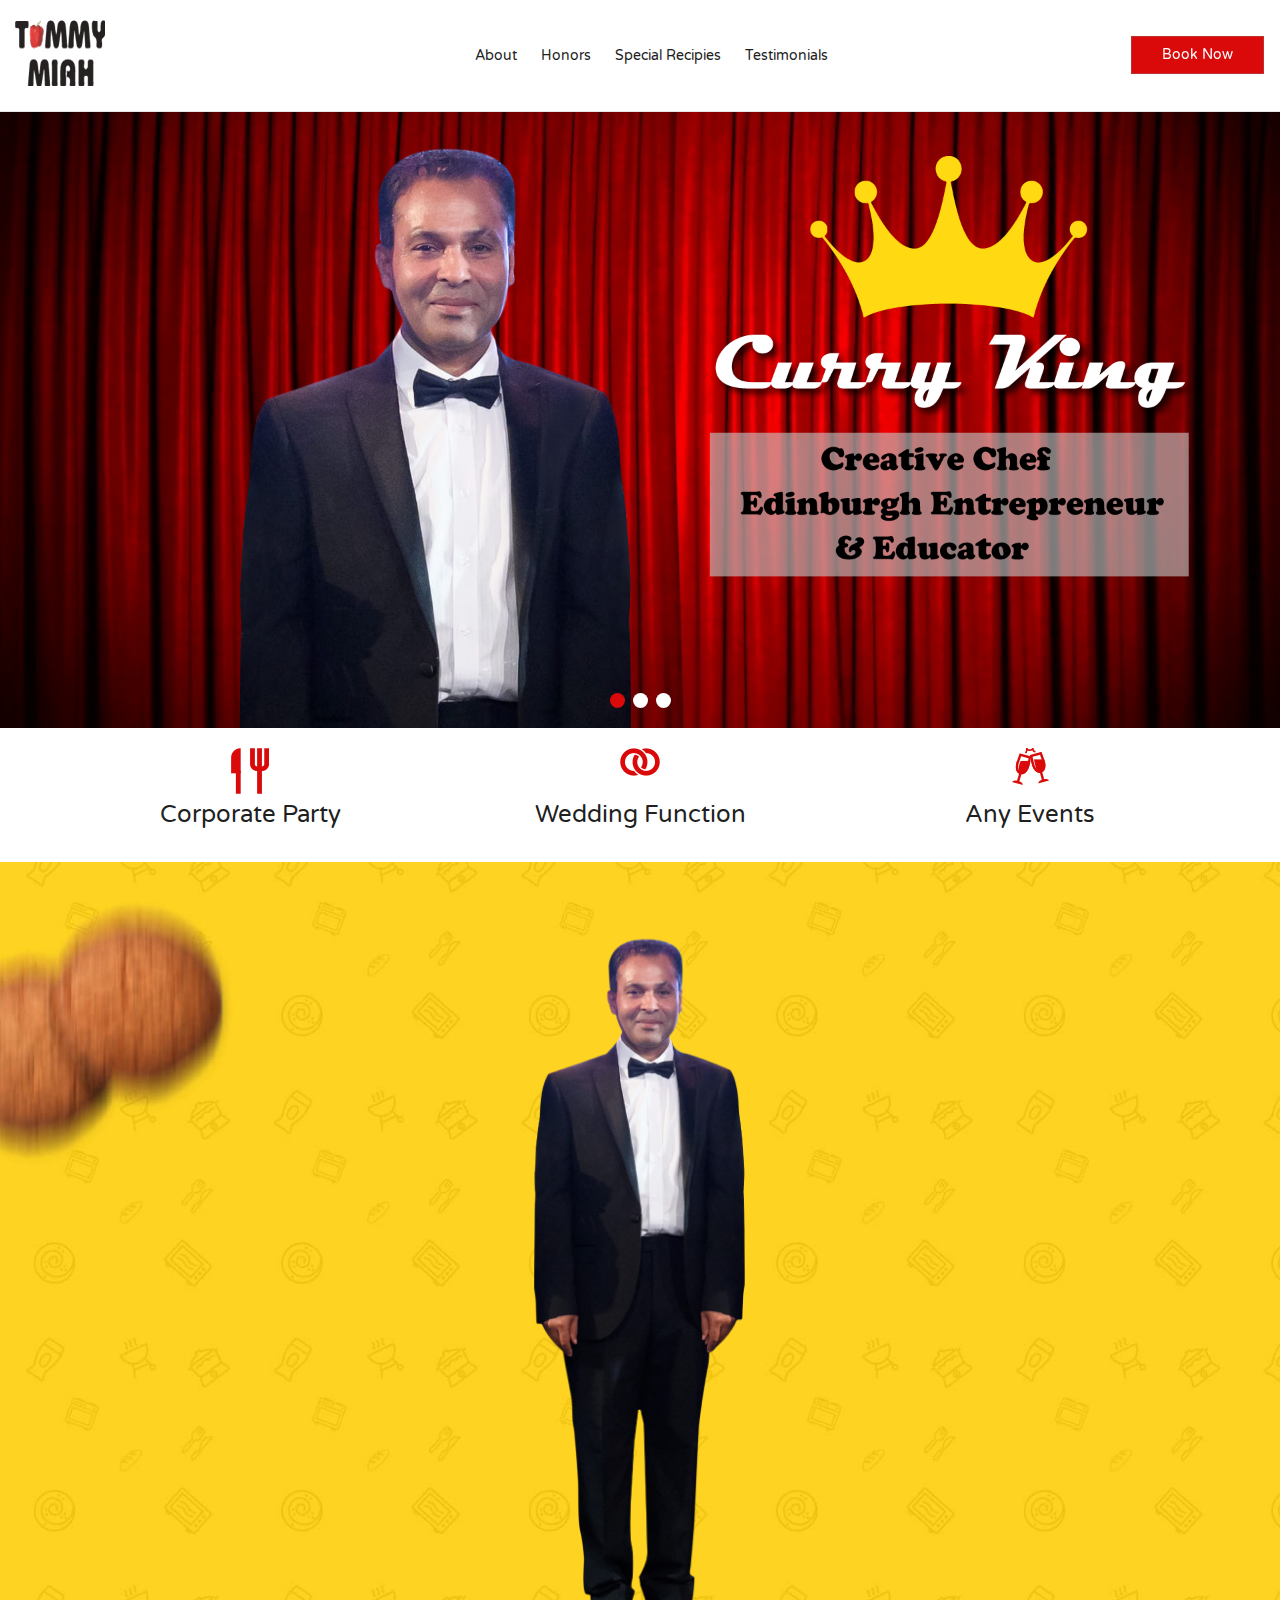
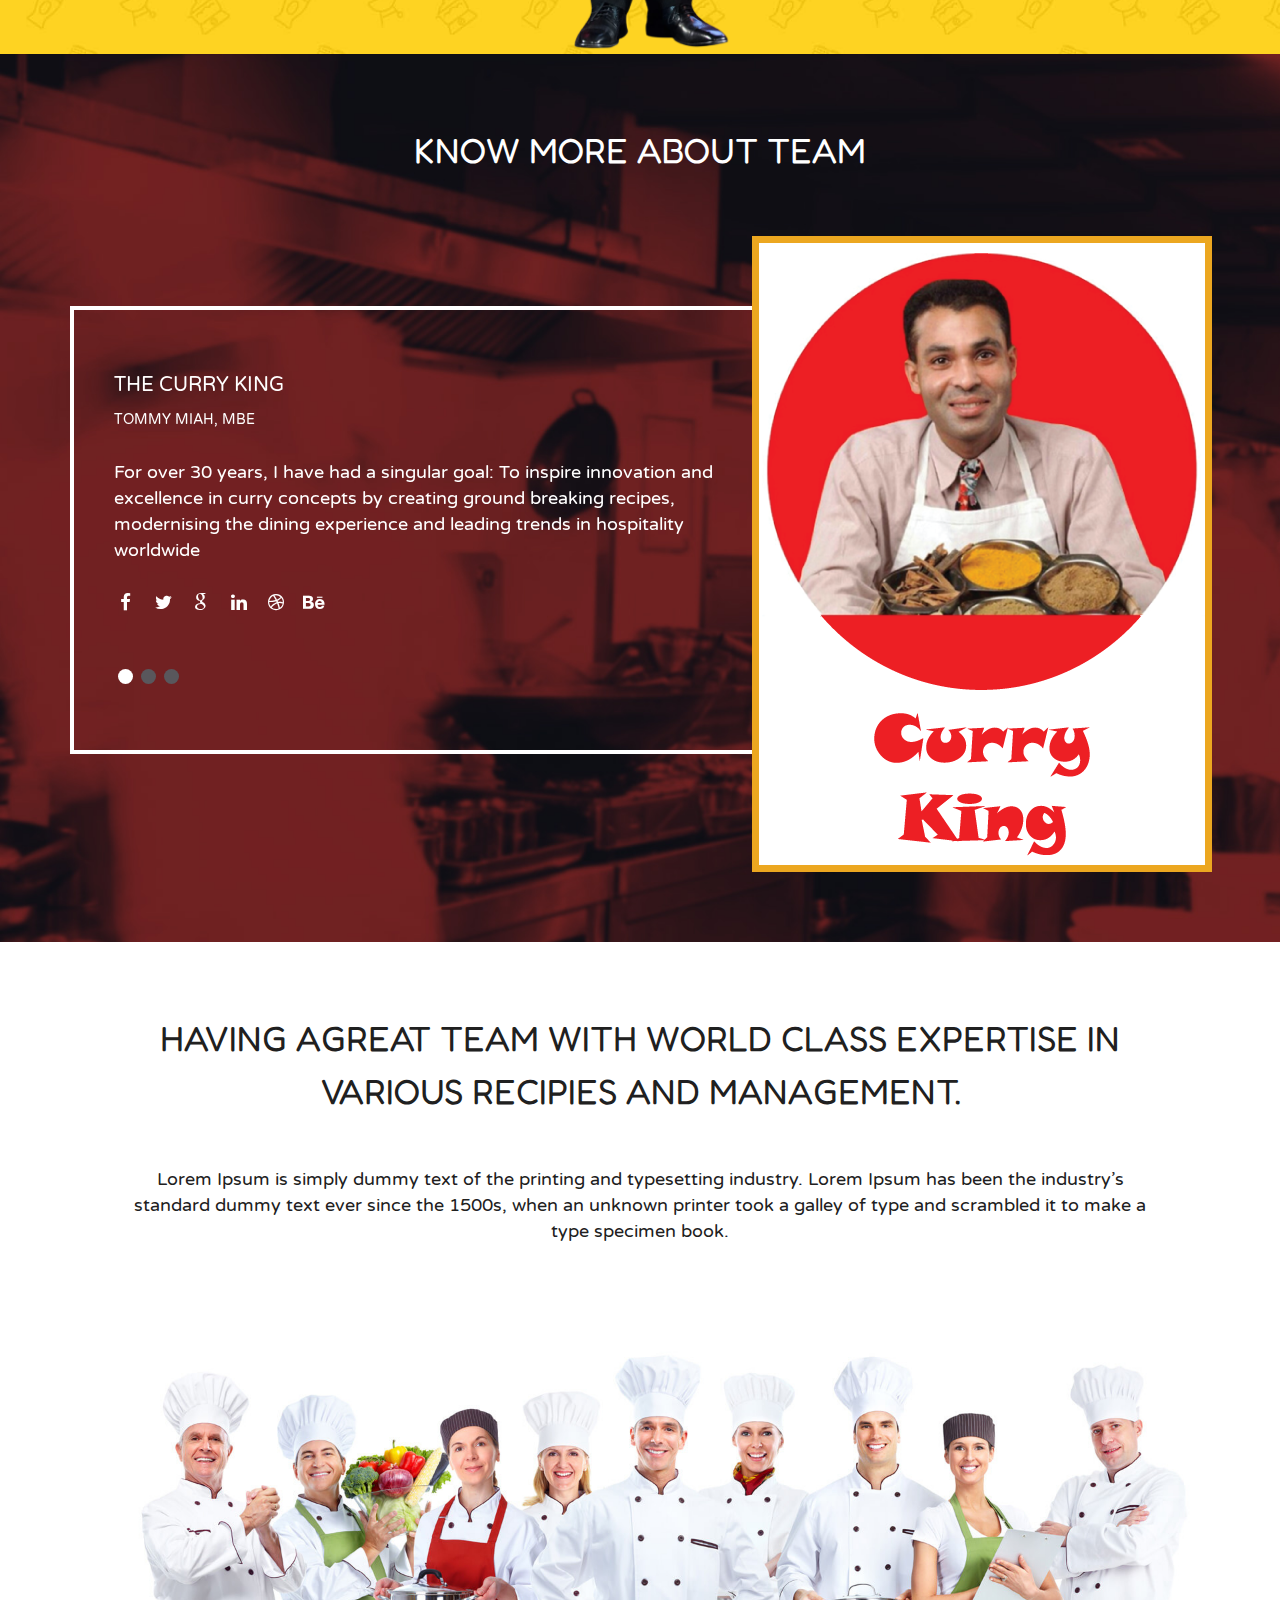
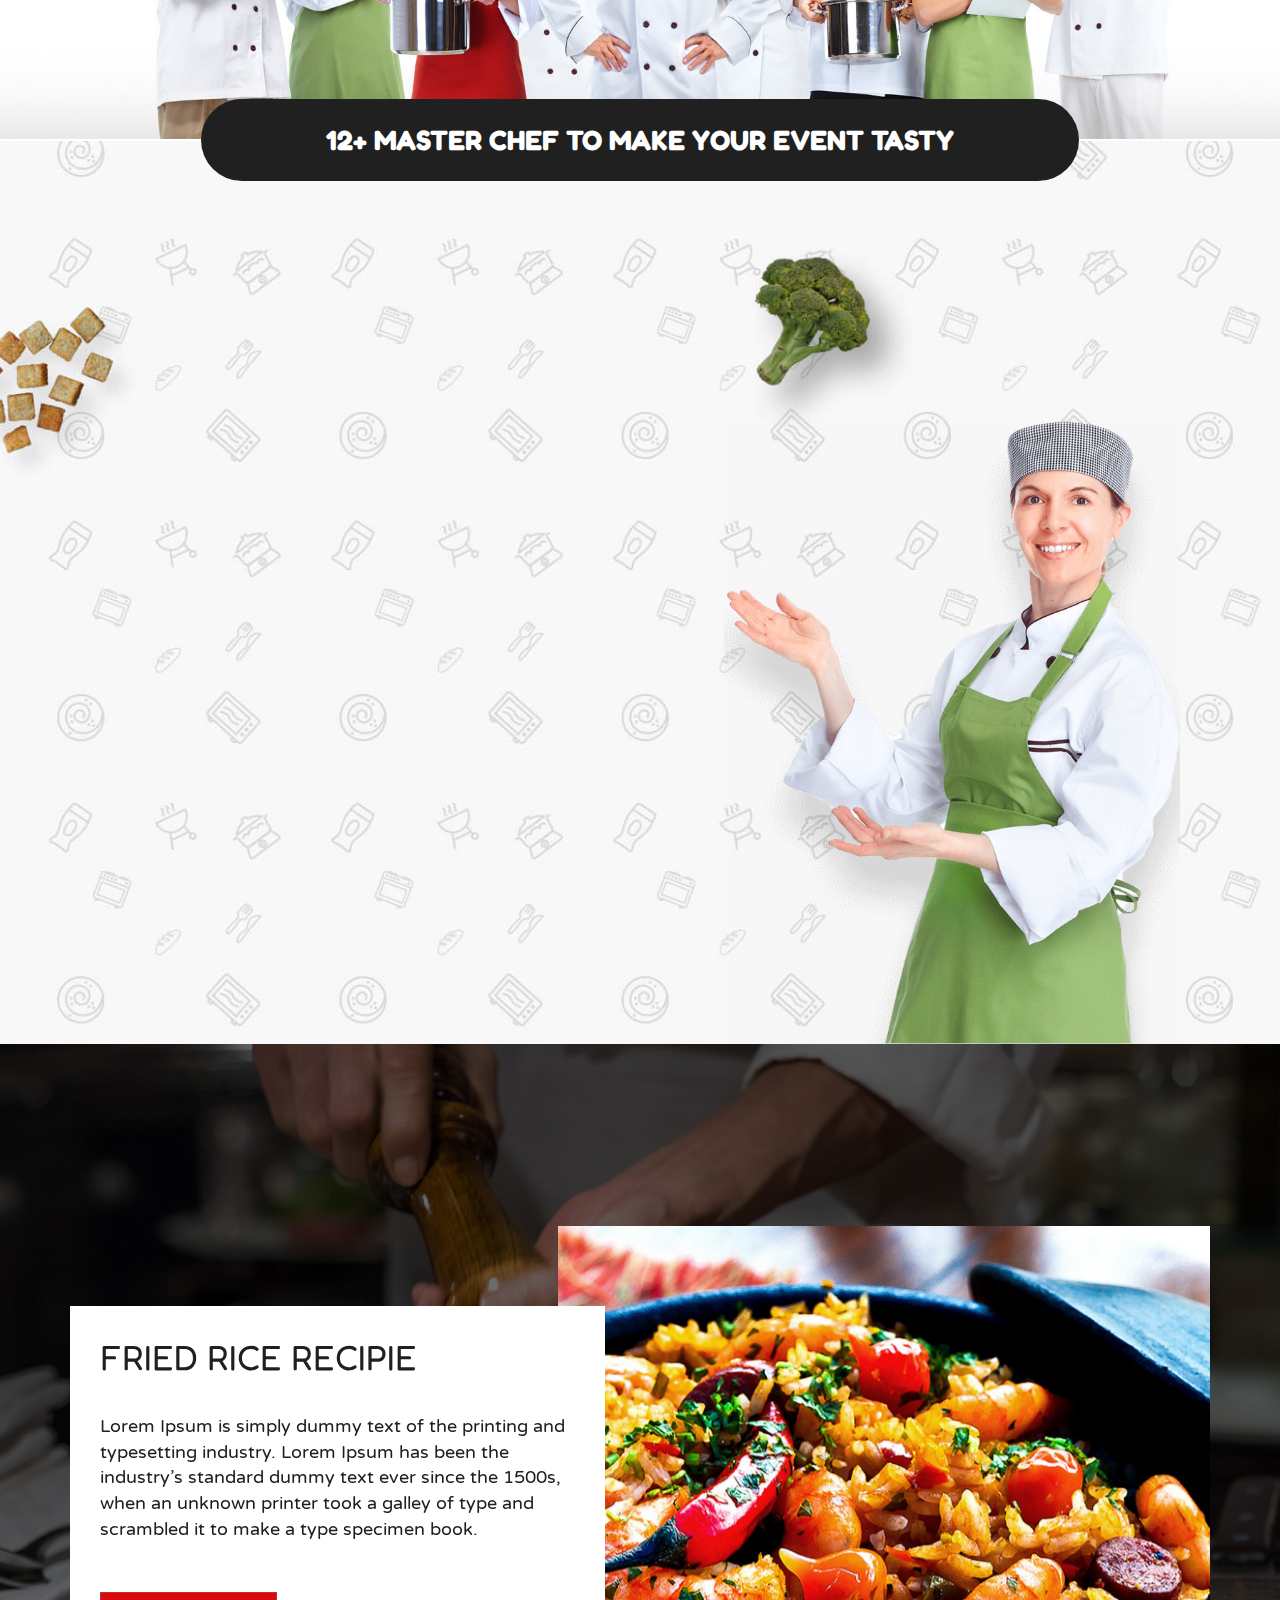
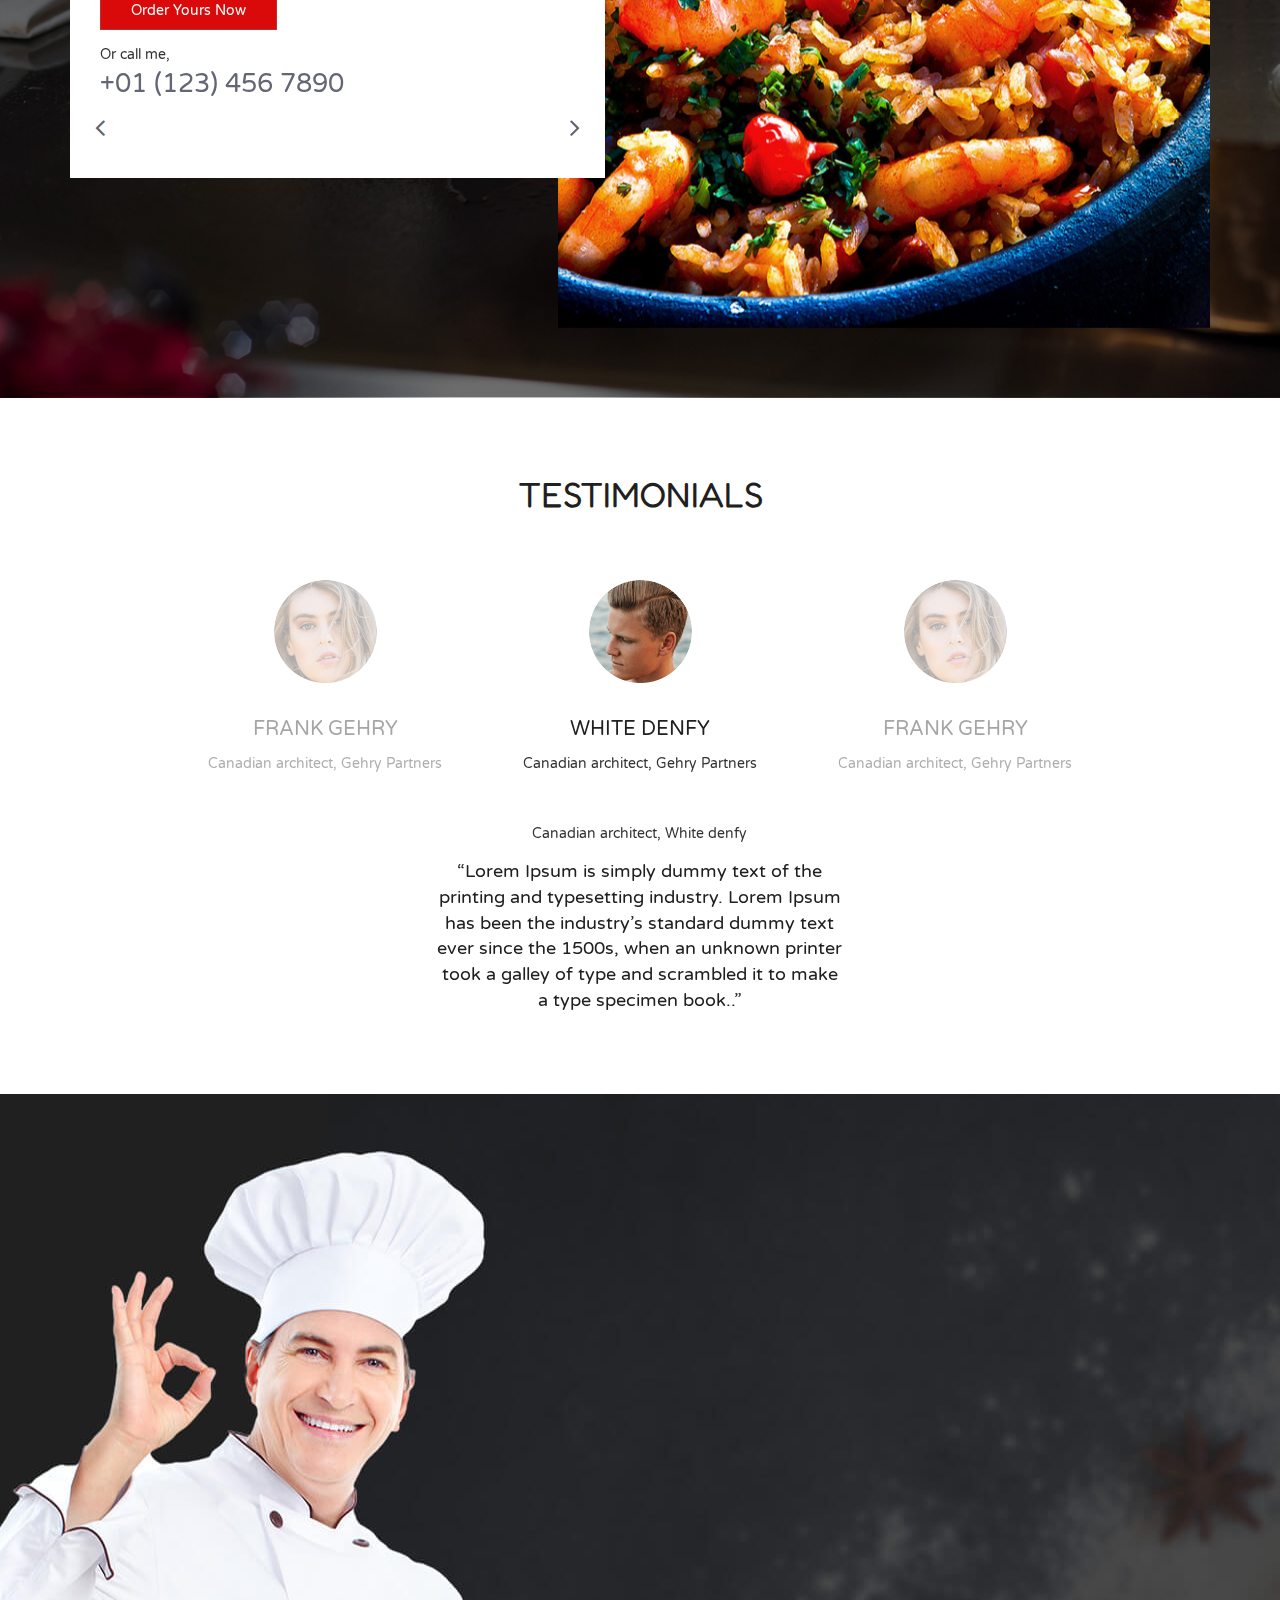
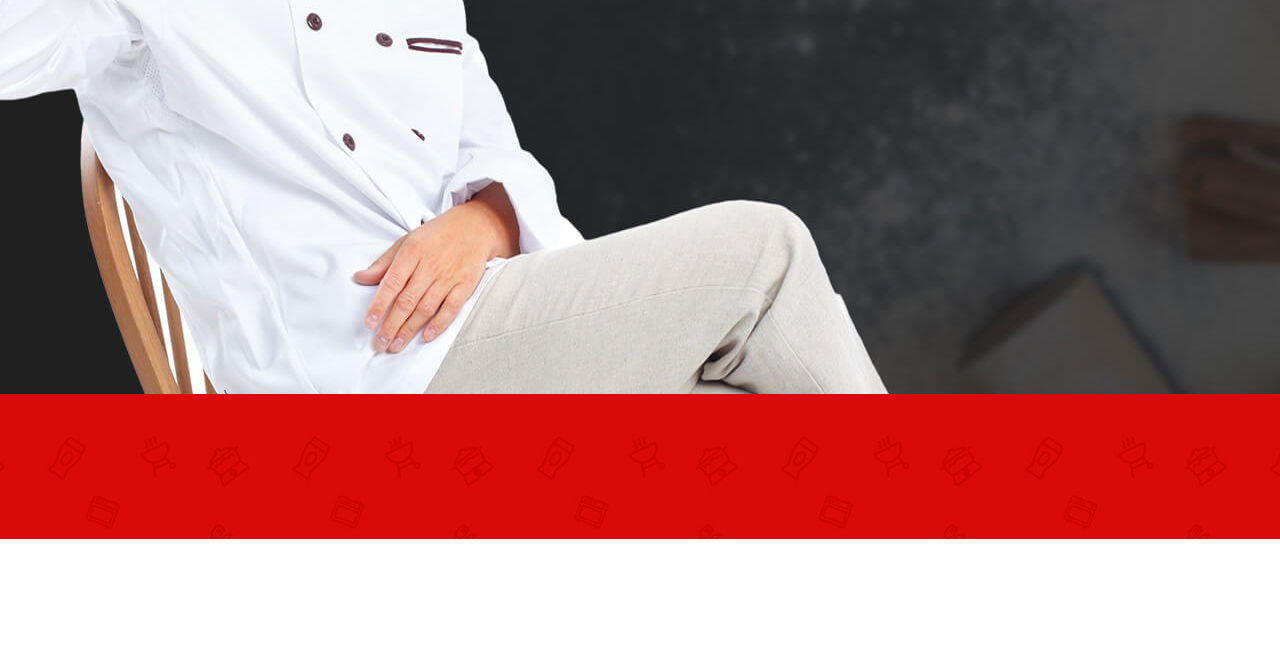
<file: index.html>
<!DOCTYPE html>
<html lang="en">


<head>
<meta charset="utf-8">
<meta http-equiv="X-UA-Compatible" content="IE=edge">
<meta name="viewport" content="width=device-width, initial-scale=1">
<meta name="description" content="">
<meta name="author" content="">
<title>TOMMY MIAH</title>
<link rel="icon" type="image/png" sizes="16x16" href="images/icons/chef.png">
<link rel="apple-touch-icon" sizes="72x72" href="images/icons/chef.png">
<link rel="stylesheet" href="bootstrap/css/bootstrap.min.css" type="text/css" />
<link rel="stylesheet" href="font-awesome/css/font-awesome.min.css" type="text/css" />
<link media="screen" href="css/slick.css" type="text/css" rel="stylesheet">
<link rel="stylesheet" href="css/animate.min.css" type="text/css" />
<link rel="stylesheet" href="css/magnific-popup.css" type="text/css" />
<link rel="stylesheet" href="css/nivo-slider.css" type="text/css" />
<link href="https://fonts.googleapis.com/css?family=Varela+Round|Fredoka+One" rel="stylesheet" type="text/css" />
<link rel="stylesheet" href="css/style.css" type="text/css" />
<link rel="stylesheet" href="css/chef.css" type="text/css" />
<link rel="stylesheet" href="css/responsive.css" type="text/css" />
</head>
<body id="myPage" data-spy="scroll" data-target=".navbar" data-offset="60">
<div id="wrapper" class="site-page-v7">
<div id="navigation">
<nav class="navbar navbar-default navbar-fixed-top" id="nav">
<div class="container-fluid">
<div class="row">
<button type="button" class="navbar-toggle" data-toggle="collapse" data-target=".navbar-collapse">
<span class="sr-only">Toggle navigation</span>
<span class="icon-bar"></span>
<span class="icon-bar"></span>
<span class="icon-bar"></span>
</button>

<div class="brand col-sm-2 col-md-2">
<a class="navbar-brand page-scroll" href="#myPage"><img src="images/chef-logo.png" alt="site logo" class="img-responsive" width="90" height="66"></a>
</div>
<div class="collapse navbar-collapse menu col-sm-8 col-md-8">
<ul id="menu-effect" class="nav navbar-nav navbar-center text-capitalize menu-effect">
<li>
<a class="page-scroll" href="#home"></a>
</li>
<li>
<a class="page-scroll" href="#service"></a>
</li>
<li>
<a class="page-scroll" href="#about">About</a>
</li>
<li>
<a class="page-scroll" href="#skills">Honors</a>
</li>
<li>
<a class="page-scroll" href="#special-recipies">Special recipies</a>
</li>
<li>
<a class="page-scroll" href="#testimonail">testimonials</a>
</li>
<li>
<a class="page-scroll" href="#contact"></a>
</li>
</ul>
</div>
<div class="book-now text-right col-sm-2 col-md-2">
<a href="#/" class="button dark-red-btn">Book Now</a>
</div>
</div>
</div>
</nav>
</div>
<header>
<div id="home">
<div class="home-banner">
<img src="images/home-banner-v7.png" class="img-responsive" alt="site banner" width="1400" height="1065" />
</div>
<div id="slider-wrapper">
<div class="home-slider">
<div class="main-slide nivoSlider">
<img src="images/banner-text1-v7.png" class="img-responsive" alt="site banner" width="1920" height="852" />
<div class="nivo-caption">
</div>
</div>
<div class="main-slide nivoSlider">
<img src="images/banner-text2-v7.png" class="img-responsive" alt="site banner" width="1920" height="852" />
<div class="nivo-caption">
</div>
</div>
<div class="main-slide nivoSlider">
<img src="images/banner-text3-v7.png" class="img-responsive" alt="site banner" width="1920" height="852" />
<div class="nivo-caption">
</div>
</div>
</div>
</div>
<div class="our-feature pad-tp-bt-20">
<div class="container">
<div class="row">
<div class="events-sec col-xs-12 col-sm-4 col-md-4 text-center wow zoomIn">
<div class="event-thumb margin-bottom">
<img src="images/any-event-icon.png" alt="events thumbs" class="img-responsive" width="38" height="46" />
</div>
<p>Corporate Party</p>
</div>
<div class="events-sec col-xs-12 col-sm-4 col-md-4 text-center wow zoomIn">
<div class="event-thumb margin-bottom">
<img src="images/wedding-function.png" alt="events thumbs" class="img-responsive" width="40" height="28" />
</div>
<p>Wedding Function</p>
</div>
<div class="events-sec col-xs-12 col-sm-4 col-md-4 text-center wow zoomIn">
<div class="event-thumb margin-bottom">
<img src="images/corporate-party.png" alt="events thumbs" class="img-responsive" width="37" height="37" />
</div>
<p>Any Events</p>
</div>
</div>
</div>
</div>
</div>
</header>
<div id="service">
<div class="container">
<div class="row">
<div class="service-sec-1 col-xs-12 col-sm-4 col-md-4">
<div class="service-list wow fadeInDown animated" data-wow-delay="0.2s">
<h4 class="margin-bottom-30">Service name</h4>
<p>Lorem Ipsum is simply dummy text of the printing and typesetting industry.</p>
</div>
<div class="service-list wow fadeInDown animated" data-wow-delay="0.3s">
<h4 class="margin-bottom-30">Service name</h4>
<p>Lorem Ipsum is simply dummy text of the printing and typesetting industry.</p>
</div>
<div class="service-list wow fadeInDown animated" data-wow-delay="0.4s">
<h4 class="margin-bottom-30">Service name</h4>
<p>Lorem Ipsum is simply dummy text of the printing and typesetting industry.</p>
</div>
</div>
<div class="service-sec col-xs-12 col-sm-4 col-md-4 hidden-xs">
<img src="images/service-person.png" class="img-responsive" alt="service person" width="369" height="750" />
</div>
<div class="service-sec-1 left-side col-xs-12 col-sm-4 col-md-4">
<div class="service-list wow fadeInDown animated" data-wow-delay="0.2s">
<h4 class="margin-bottom-30">Service name</h4>
<p>Lorem Ipsum is simply dummy text of the printing and typesetting industry.</p>
</div>
<div class="service-list wow fadeInDown animated" data-wow-delay="0.3s">
<h4 class="margin-bottom-30">Service name</h4>
<p>Lorem Ipsum is simply dummy text of the printing and typesetting industry.</p>
</div>
<div class="service-list wow fadeInDown animated" data-wow-delay="0.4s">
<h4 class="margin-bottom-30">Service name</h4>
<p>Lorem Ipsum is simply dummy text of the printing and typesetting industry.</p>
</div>
</div>
</div>
</div>
</div>


<div id="about" class="pad-tp-bt">
<div class="container">
<div class="row">
<div class="col-xs-12 col-sm-12 col-md-12 text-center margin-bottom-50">
<h3 class="text-uppercase sec-title">Know more about team</h3>
</div>
</div>
<div class="row">
<div class="about-sec col-xs-12 col-sm-7 col-md-7 no-gutter pad-tp-bt">
<div class="about-sec-slider">
<div class="about-content-block">
<div class="margin-bottom-30">
<h6 class="text-capitalize">THE CURRY KING</h6>
<span>TOMMY MIAH, MBE</span>
</div>
<div class="margin-bottom-30">
<p>For over 30 years, I have had a singular goal: To inspire innovation and excellence in curry concepts by creating ground breaking recipes, modernising the dining experience and leading trends in hospitality worldwide</p>
</div>
<div class="social-icon">
<ul class="list-inline">
<li class="facebook"><a href="#/"><i class="fa fa-facebook fa-lg" aria-hidden="true"></i></a></li>
<li class="twitter"><a href="#/"><i class="fa fa-twitter fa-lg" aria-hidden="true"></i></a></li>
<li class="google"><a href="#/"><i class="fa fa-google fa-lg" aria-hidden="true"></i></a></li>
<li class="linked-in"><a href="#/"><i class="fa fa-linkedin fa-lg" aria-hidden="true"></i></a></li>
<li class="dribble"><a href="#/"><i class="fa fa-dribbble fa-lg" aria-hidden="true"></i></a></li>
<li class="behance"><a href="#/"><i class="fa fa-behance fa-lg" aria-hidden="true"></i></a></li>
</ul>
</div>
</div>
<div class="about-content-block">
<div class="margin-bottom-30">
<h6 class="text-capitalize">THE CURRY KING</h6>
<span>TOMMY MIAH, MBE</span>
</div>
<div class="margin-bottom-30">
<p>On this journey, I have been fortunate to work with good friends and dedicated colleagues on the global stage- promoting projects in hospitality (as owner of the Raj Group- Hotels and Restaurants); culinary excellence (International Indian Chef of the Year Competition and Award) ; and training for the next generation (TM Hospitality Management Institute).</p>
</div>
<div class="social-icon">
<ul class="list-inline">
<li class="facebook"><a href="#/"><i class="fa fa-facebook fa-lg" aria-hidden="true"></i></a></li>
<li class="twitter"><a href="#/"><i class="fa fa-twitter fa-lg" aria-hidden="true"></i></a></li>
<li class="google"><a href="#/"><i class="fa fa-google fa-lg" aria-hidden="true"></i></a></li>
<li class="linked-in"><a href="#/"><i class="fa fa-linkedin fa-lg" aria-hidden="true"></i></a></li>
<li class="dribble"><a href="#/"><i class="fa fa-dribbble fa-lg" aria-hidden="true"></i></a></li>
<li class="behance"><a href="#/"><i class="fa fa-behance fa-lg" aria-hidden="true"></i></a></li>
</ul>
</div>
</div>
<div class="about-content-block">
<div class="margin-bottom-30">
<h6 class="text-capitalize">THE CURRY KING</h6>
<span>TOMMY MIAH, MBE</span>
</div>
<div class="margin-bottom-30">
<p>In these 30 years, there have been long hours, lengthy negotiations and difficult deals; there has also been a lot of fun, laughter and the pleasure of visiting all corners and cultures of the globe- I have loved every minute!</p>
</div>
<div class="social-icon margin-bottom-50">
<ul class="list-inline">
<li class="facebook"><a href="#/"><i class="fa fa-facebook fa-lg" aria-hidden="true"></i></a></li>
<li class="twitter"><a href="#/"><i class="fa fa-twitter fa-lg" aria-hidden="true"></i></a></li>
<li class="google"><a href="#/"><i class="fa fa-google fa-lg" aria-hidden="true"></i></a></li>
<li class="linked-in"><a href="#/"><i class="fa fa-linkedin fa-lg" aria-hidden="true"></i></a></li>
<li class="dribble"><a href="#/"><i class="fa fa-dribbble fa-lg" aria-hidden="true"></i></a></li>
<li class="behance"><a href="#/"><i class="fa fa-behance fa-lg" aria-hidden="true"></i></a></li>
</ul>
</div>
</div>
</div>
</div>
<div class="about-figure col-xs-12 col-sm-5 col-md-5 no-gutter">
<div class="about-sec-img">
<img src="images/chef-member-image.png" class="img-responsive" alt="chef member image" width="460" height="636" />
</div>
<div class="about-sec-img">
<img src="images/chef-member-image-1.png" class="img-responsive" alt="chef member image" width="460" height="636" />
</div>
<div class="about-sec-img">
<img src="images/chef-member-image-3.png" class="img-responsive" alt="chef member image" width="460" height="636" />
</div>
</div>
</div>
</div>
</div>

<div id="team">
<div class="team-content pad-tp-bt">
<div class="container">
<div class="row">
<div class="team-sec col-xs-12 col-sm-10 col-md-11 text-center center-block">
<div class="margin-bottom-50">
<h2 class="text-uppercase sec-title">Having agreat team with world class expertise in various recipies and management.</h2>
</div>
<p>Lorem Ipsum is simply dummy text of the printing and typesetting industry. Lorem Ipsum has been the industry’s standard dummy text ever since the 1500s, when an unknown printer took a galley of type and scrambled it to make a type specimen book.</p>
</div>
</div>
</div>
</div>
<div class="team-wrap">
<img src="images/team-banner-v7.jpg" class="img-responsive" alt="team banner" width="1920" height="961" />
</div>
</div>

<div class="highlight-block">
<div class="container">
<div class="row">
<div class="highlight col-xs-12 col-sm-11 col-md-9 center-block text-center">
<h4 class="text-uppercase">12+ master chef to make your event tasty</h4>
</div>
</div>
</div>
</div>

<div id="skills" class="overlay-wrap">
<div class="container">
<div class="row">
<div class="counter-block col-xs-12 col-sm-6 col-md-7">
<div class="row">
<div class="col-xs-6 col-sm-6 col-md-6 wow fadeIn">
<div class="counter-sec text-center">
<h2 class="site-heading count" data-count="687">687</h2>
<p>Events completed</p>
</div>
</div>
<div class="col-xs-6 col-sm-6 col-md-6 wow fadeIn">
<div class="counter-sec text-center">
<h2 class="site-heading count" data-count="1548">1548</h2>
<p>Recipies cooked</p>
</div>
</div>
<div class="col-xs-6 col-sm-6 col-md-6 wow fadeIn">
<div class="counter-sec text-center">
<h2 class="site-heading count" data-count="142">142</h2>
<p>Happy Clients</p>
</div>
</div>
<div class="col-xs-6 col-sm-6 col-md-6 wow fadeIn">
<div class="counter-sec text-center">
<h2 class="site-heading count" data-count="742">742</h2>
<p>Years of experience</p>
</div>
</div>
</div>
</div>
<div class="counter-img col-xs-12 col-sm-6 col-md-5 hidden-xs">
<img src="images/counter-sec-img.png" alt="counter representer" class="img-responsive" width="640" height="872" />
</div>
</div>
</div>
</div>

<div id="special-recipies" class="pad-tp-bt">
<div class="container">
<div class="row">
<div class="title-wrap col-xs-12 col-sm-12 col-md-12 text-center margin-bottom-50 wow fadeIn">
<h3 class="text-uppercase sec-title">Special recipies</h3>
</div>
<div class="col-xs-12 col-sm-12 col-md-12">
<div class="row">
<div class="col-xs-12 col-6 col-md-5">
<div class="section-case-study-content case-study-slider" data-speed="500">
<div class="margin-bottom-50">
<h3 class="sec-title margin-bottom-30 text-uppercase">Fried rice recipie</h3>
<div class="margin-bottom-50">
<p>Lorem Ipsum is simply dummy text of the printing and typesetting industry. Lorem Ipsum has been the industry’s standard dummy text ever since the 1500s, when an unknown printer took a galley of type and scrambled it to make a type specimen book.</p>
</div>
<a href="#/" class="button dark-red-btn text-capitalize margin-bottom">Order yours now</a>
<div class="call-me text-left">
<span class="show">Or call me,</span>
<a href="tel:+011234567890">+01 (123) 456 7890</a>
</div>
</div>
<div class="margin-bottom-50">
<h3 class="sec-title margin-bottom-30 text-uppercase">Veg. role recipie</h3>
<div class="margin-bottom-50">
<p>Lorem Ipsum is simply dummy text of the printing and typesetting industry. Lorem Ipsum has been the industry’s standard dummy text ever since the 1500s, when an unknown printer took a galley of type and scrambled it to make a type specimen book.</p>
</div>
<a href="#/" class="button dark-red-btn text-capitalize margin-bottom">Order yours now</a>
<div class="call-me text-left">
<span class="show">Or call me,</span>
<a href="tel:+011234567890">+01 (123) 456 7890</a>
</div>
</div>
</div>
</div>
<div class="col-xs-12 col-6 col-md-7">
<div class="feature-box-thumb">
<div class="case-study-image-slider ad-list-inline-block" data-speed="500">
<div class="slider-image-main">
<img src="images/special-recipie-img.jpg" alt="special recipies" class="img-responsive" width="675" height="725" />
</div>
<div class="slider-image-main">
<img src="images/special-recipie-img-1.jpg" alt="special recipies" class="img-responsive" width="675" height="725" />
</div>
</div>
</div>
</div>
</div>
</div>
</div>
</div>
</div>

<div id="testimonail" class="pad-tp-bt">
<div class="container">
<div class="row">
<div class="col-xs-12 col-sm-12 col-md-12 margin-bottom-50 text-center">
<h3 class="text-uppercase sec-title">Testimonials</h3>
</div>
</div>
<div class="row">
<div class="col-xs-10 col-sm-10 col-md-10 center-block">
<div class="testimonial-slider">
<div class="testimonial-slide text-center">
<div class="feature-box-thumb margin-bottom-30">
<img src="images/chef-testimonial-2.png" alt="Testimonial Member image" class="img-circle img-responsive" width="103" height="104" />
</div>
<div class="margin-bottom-50">
<h6 class="text-uppercase">White denfy</h6>
<span>Canadian architect, Gehry Partners</span>
</div>
</div>
<div class="testimonial-slide text-center">
<div class="feature-box-thumb margin-bottom-30">
<img src="images/chef-testimonial-1.png" alt="Testimonial Member image" class="img-circle img-responsive" width="103" height="104" />
</div>
<div class="margin-bottom-50">
<h6 class="text-uppercase">Frank Gehry</h6>
<span>Canadian architect, Gehry Partners </span>
</div>
</div>
<div class="testimonial-slide text-center">
<div class="feature-box-thumb margin-bottom-30">
<img src="images/chef-testimonial-3.png" alt="Testimonial Member image" class="img-circle img-responsive" width="103" height="104" />
</div>
<div class="margin-bottom-50">
<h6 class="text-uppercase">Selina K.</h6>
<span>Canadian architect, Gehry Partners </span>
</div>
</div>
<div class="testimonial-slide text-center">
<div class="feature-box-thumb margin-bottom-30">
<img src="images/chef-testimonial-2.png" alt="Testimonial Member image" class="img-circle img-responsive" width="103" height="104" />
</div>
<div class="margin-bottom-50">
<h6 class="text-uppercase">White denfy</h6>
<span>Canadian architect, Gehry Partners</span>
</div>
</div>
<div class="testimonial-slide text-center">
<div class="feature-box-thumb margin-bottom-30">
<img src="images/chef-testimonial-1.png" alt="Testimonial Member image" class="img-circle img-responsive" width="103" height="104" />
</div>
<div class="margin-bottom-50">
<h6 class="text-uppercase">Frank Gehry</h6>
<span>Canadian architect, Gehry Partners </span>
</div>
</div>
</div>
<div class="row">
<div class="col-xs-10 col-sm-10 col-md-5 no-gutter text-center center-block">
<div class="testimonial-content-slider">
<div class="testimonial-content">
<span class="margin-bottom">Canadian architect, White denfy </span>
<p>“Lorem Ipsum is simply dummy text of the printing and typesetting industry. Lorem Ipsum has been the industry’s standard dummy text ever since the 1500s, when an unknown printer took a galley of type and scrambled it to make a type specimen book..”</p>
</div>
<div class="testimonial-content">
<span class="margin-bottom">Canadian architect, Frank Gehry </span>
<p>“It is a vibrant community of 30 million buyers and creative businesses. Grow your brand with a wealth of new customers and promotional tools. Engage with knowledgeable sellers.”</p>
</div>
<div class="testimonial-content">
<span class="margin-bottom">Canadian architect, Selina K. </span>
<p>“It is a vibrant community of 30 million buyers and creative businesses. Grow your brand with a wealth of new customers and promotional tools. Engage with knowledgeable sellers.”</p>
</div>
<div class="testimonial-content">
<span class="margin-bottom">Canadian architect, White denfy </span>
<p>“It is a vibrant community of 30 million buyers and creative businesses. Grow your brand with a wealth of new customers and promotional tools. Engage with knowledgeable sellers.”</p>
</div>
<div class="testimonial-content">
<span class="margin-bottom">Canadian architect, Frank Gehry </span>
<p>“It is a vibrant community of 30 million buyers and creative businesses. Grow your brand with a wealth of new customers and promotional tools. Engage with knowledgeable sellers.”</p>
</div>
</div>
</div>
</div>
</div>
</div>
</div>
</div>

<div id="contact" class="overlay-wrap parallax-window" data-parallax="scroll" data-image-src="images/parallax-contact-v7.jpg">
<div class="container">
<div class="row">
<div class="col-xs-12 col-sm-6 col-md-4 pull-right form-content  wow fadeIn">
<h3 class="text-uppercase sec-title margin-bottom-30 white-text">Get In Touch</h3>
<form id="contact-form" action="#/" method="post">
<div class="margin-bottom-50">
<div class="form-group">
<input type="text" class="form-control text-capitalize" name="user-name" placeholder="Name" required />
</div>
<div class="form-group">
<input type="email" class="form-control text-capitalize" name="email-address" placeholder="Email" required />
</div>
<div class="form-group">
<input type="text" class="form-control text-capitalize" name="subject" placeholder="Subject" required />
</div>
<div class="form-group">
<textarea class="form-control text-capitalize" placeholder="message"></textarea>
</div>
</div>
<div class="submit margin-bottom-30">
<button type="submit" class="white-bg-btn text-capitalize">send message</button>
</div>
</form>
</div>
</div>
</div>
</div>

<div class="contact-address-sec">
<div class="container">
<div class="row">
<div class="call-us-block col-xs-4 col-sm-4 col-md-4 wow fadeInDown animated" data-wow-dealy="0.2s">
<div class="call-us">
<span class="show">Call Us Now !</span>
<a href="tel:+01123456790" class="text-middel">+01 (123) 456 7890</a>
<span class="show">24/7 Available</span>
</div>
</div>
<div class="send-message-block col-xs-4 col-sm-4 col-md-4 wow fadeInDown animated" data-wow-dealy="0.3s">
<div class="send-message">
<span class="show">Send Us Message !</span>
<a href="cdn-cgi/l/email-protection.html#6b0a09082b060a020745080406" class="text-middel"><span class="__cf_email__" data-cfemail="5c3d3e3f1c313d3530723f3331">[email&#160;protected]</span></a>
<span class="show">24/7 Available</span>
</div>
</div>
<div class="get-direction-block col-xs-4 col-sm-4 col-md-4 wow fadeInDown animated" data-wow-dealy="0.4s">
<div class="get-direction">
<span class="show">Get Direction</span>
<span class="show text-middel">546 Tromp Course Suite 100</span>
<a href="#/">view map</a>
</div>
</div>
</div>
</div>
</div>

<footer>
<div class="bottom-footer">
<div class="container">
<div class="row">
<div class="bottom-link col-xs-6 col-sm-6 col-md-6 wow fadeIn">
<span class="copywrite text-uppercase show">&copy; COPYRIGHT 2016.</span>
<span class="text-uppercase">TEMPLATE MADE BY iron network</span>
</div>
<div class="bottom-link col-xs-6 col-sm-6 col-md-6 wow fadeIn">
<div class="dark-icon pull-right">
<ul class="list-inline">
<li class="facebook"><a href="#/"><i aria-hidden="true" class="fa fa-facebook fa-lg"></i></a></li>
<li class="twitter"><a href="#/"><i aria-hidden="true" class="fa fa-twitter fa-lg"></i></a></li>
<li class="google"><a href="#/"><i aria-hidden="true" class="fa fa-google fa-lg"></i></a></li>
<li class="linked-in"><a href="#/"><i aria-hidden="true" class="fa fa-linkedin fa-lg"></i></a></li>
<li class="dribble"><a href="#/"><i aria-hidden="true" class="fa fa-dribbble fa-lg"></i></a></li>
</ul>
</div>
</div>
</div>
</div>
</div>
</footer>
<p id="back-top">
<a href="#top"><img width="77" height="78" alt="back to top button" src="images/up_arrow-v7.png"></a>
</p>
</div>
<div class="loader-warpper">
<div class="cssload-thecube">
<div class="cssload-cube cssload-c1"></div>
<div class="cssload-cube cssload-c2"></div>
<div class="cssload-cube cssload-c4"></div>
<div class="cssload-cube cssload-c3"></div>
</div>
</div>

<script data-cfasync="false" src="cdn-cgi/scripts/5c5dd728/cloudflare-static/email-decode.min.js"></script><script type="text/javascript" src="js/jquery-2.2.4.min.js"></script>
<script type="text/javascript" src="bootstrap/js/bootstrap.min.js"></script>
<script type="text/javascript" src="js/scrollspy.js"></script>
<script type="text/ecmascript" src="js/jquery.magnific-popup.min.js"></script>
<script type="text/javascript" src="js/slick.min.js"></script>
<script type="text/javascript" src="js/modernizr.js"></script>
<script type="text/javascript" src="js/hover.js"></script>
<script type="text/javascript" src="js/wow.min.js"></script>
<script type="text/javascript" src="js/jquery.circliful.min.js"></script>
<script type="text/javascript" src="js/jquery.nivo.slider.js"></script>
<script type="text/javascript" src="js/main.js"></script>
</body>

<!-- Mirrored from hello.theironnetwork.org/index-v7.html by HTTrack Website Copier/3.x [XR&CO'2014], Mon, 04 Feb 2019 14:07:35 GMT -->
</html>
</file>
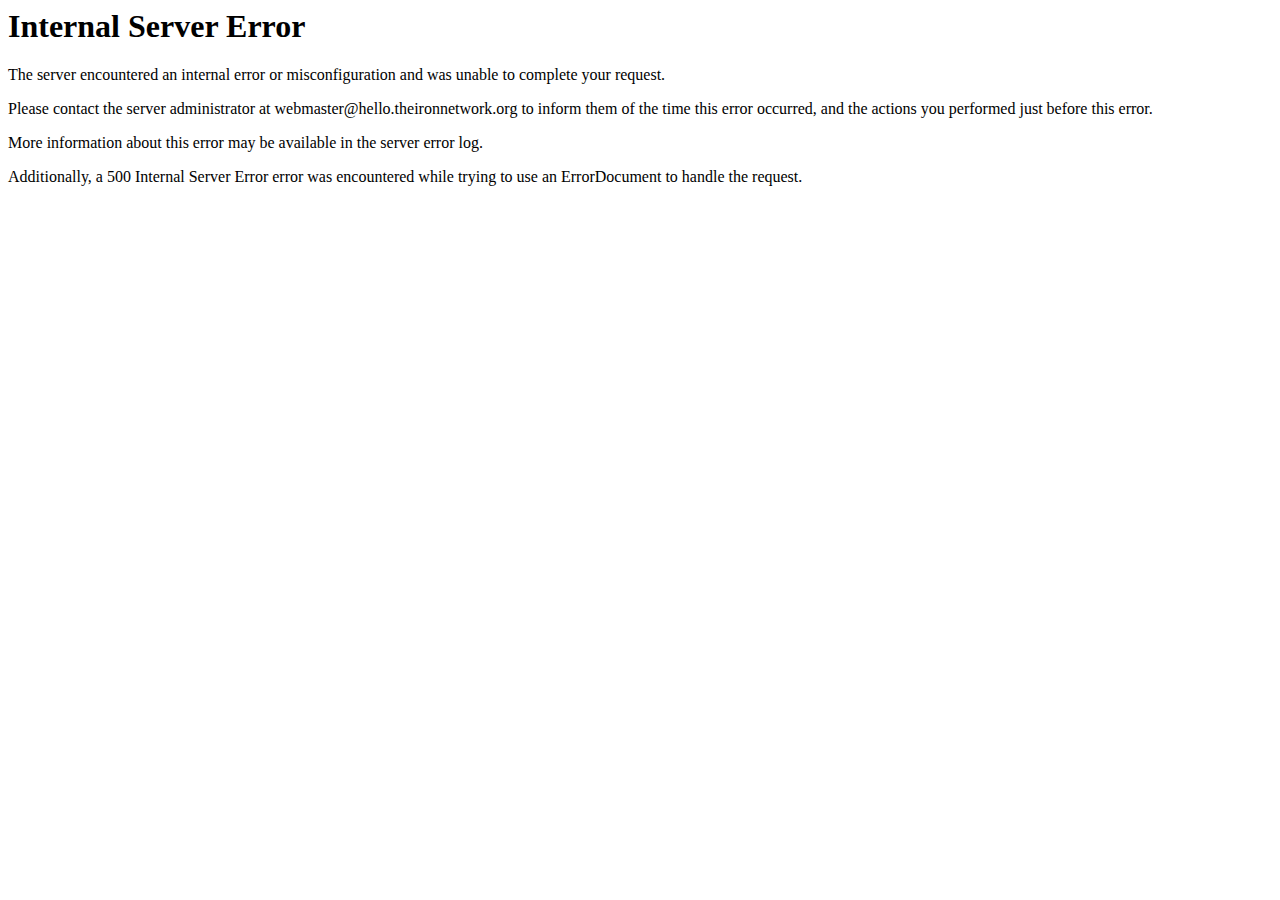
<file: bootstrap/fonts/glyphicons-halflings-regular-2.html>
<!DOCTYPE HTML PUBLIC "-//IETF//DTD HTML 2.0//EN">
<html><head>
<title>500 Internal Server Error</title>
</head><body>
<h1>Internal Server Error</h1>
<p>The server encountered an internal error or
misconfiguration and was unable to complete
your request.</p>
<p>Please contact the server administrator at
<a href="/cdn-cgi/l/email-protection" class="__cf_email__" data-cfemail="c2b5a7a0afa3b1b6a7b082aaa7aeaeadecb6aaa7abb0adacaca7b6b5adb0a9ecadb0a5">[email&#160;protected]</a> to inform them of the time this error occurred,
and the actions you performed just before this error.</p>
<p>More information about this error may be available
in the server error log.</p>
<p>Additionally, a 500 Internal Server Error
error was encountered while trying to use an ErrorDocument to handle the request.</p>
<script data-cfasync="false" src="/cdn-cgi/scripts/5c5dd728/cloudflare-static/email-decode.min.js"></script></body></html>
</file>
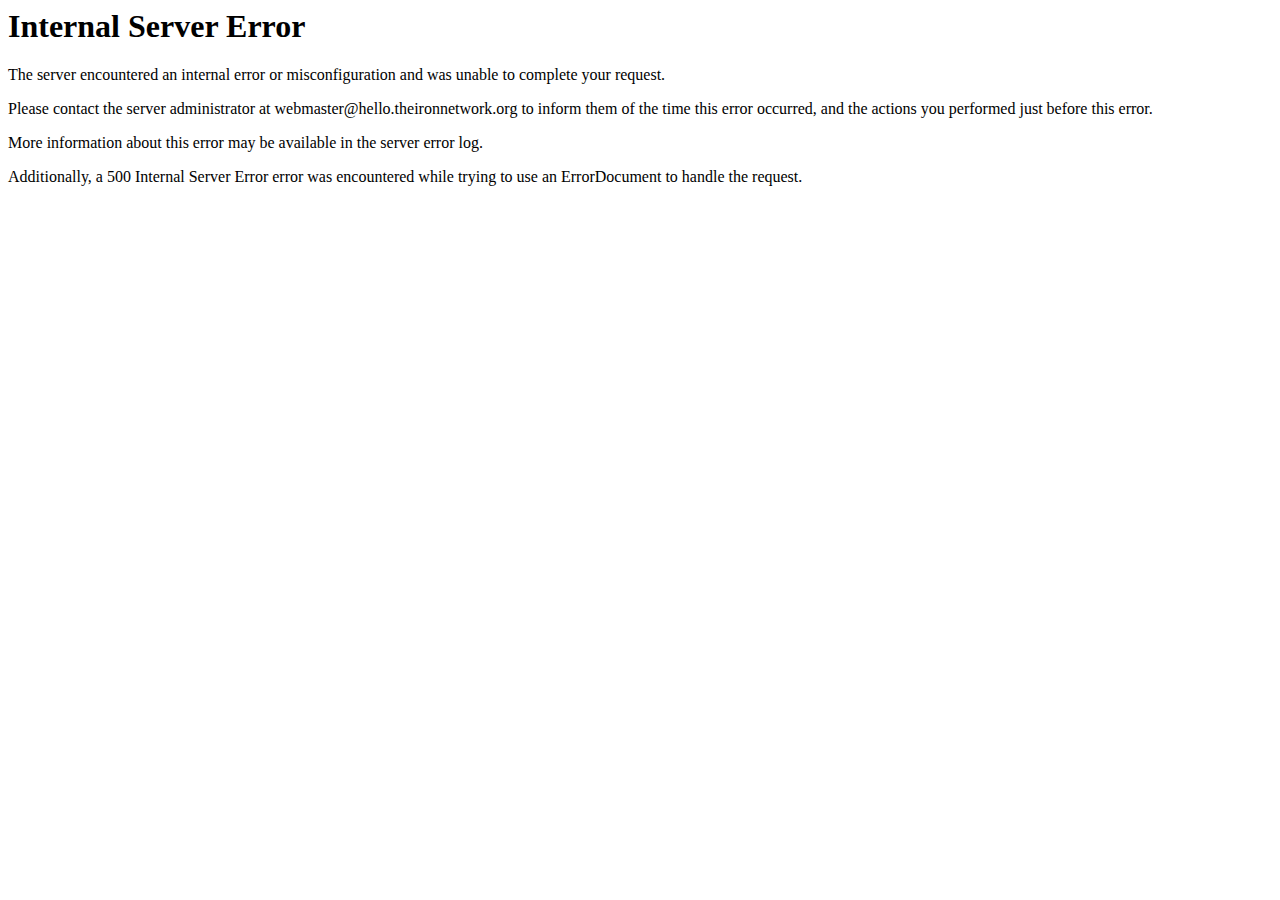
<file: bootstrap/fonts/glyphicons-halflings-regular-3.html>
<!DOCTYPE HTML PUBLIC "-//IETF//DTD HTML 2.0//EN">
<html><head>
<title>500 Internal Server Error</title>
</head><body>
<h1>Internal Server Error</h1>
<p>The server encountered an internal error or
misconfiguration and was unable to complete
your request.</p>
<p>Please contact the server administrator at
<a href="/cdn-cgi/l/email-protection" class="__cf_email__" data-cfemail="4b3c2e29262a383f2e390b232e272724653f232e22392425252e3f3c2439206524392c">[email&#160;protected]</a> to inform them of the time this error occurred,
and the actions you performed just before this error.</p>
<p>More information about this error may be available
in the server error log.</p>
<p>Additionally, a 500 Internal Server Error
error was encountered while trying to use an ErrorDocument to handle the request.</p>
<script data-cfasync="false" src="/cdn-cgi/scripts/5c5dd728/cloudflare-static/email-decode.min.js"></script></body></html>
</file>
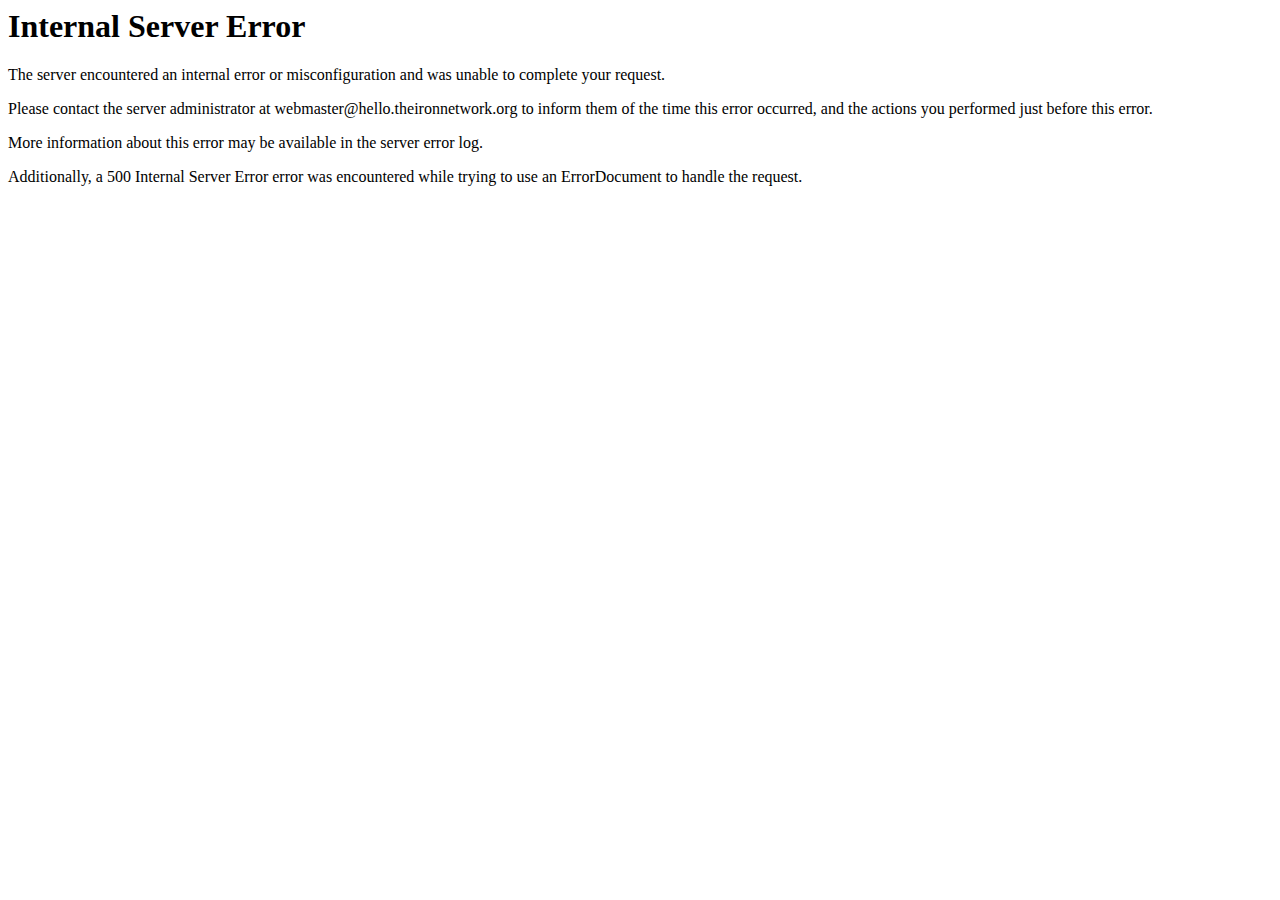
<file: bootstrap/fonts/glyphicons-halflings-regular-4.html>
<!DOCTYPE HTML PUBLIC "-//IETF//DTD HTML 2.0//EN">
<html><head>
<title>500 Internal Server Error</title>
</head><body>
<h1>Internal Server Error</h1>
<p>The server encountered an internal error or
misconfiguration and was unable to complete
your request.</p>
<p>Please contact the server administrator at
<a href="/cdn-cgi/l/email-protection" class="__cf_email__" data-cfemail="8ff8eaede2eefcfbeafdcfe7eae3e3e0a1fbe7eae6fde0e1e1eafbf8e0fde4a1e0fde8">[email&#160;protected]</a> to inform them of the time this error occurred,
and the actions you performed just before this error.</p>
<p>More information about this error may be available
in the server error log.</p>
<p>Additionally, a 500 Internal Server Error
error was encountered while trying to use an ErrorDocument to handle the request.</p>
<script data-cfasync="false" src="/cdn-cgi/scripts/5c5dd728/cloudflare-static/email-decode.min.js"></script></body></html>
</file>
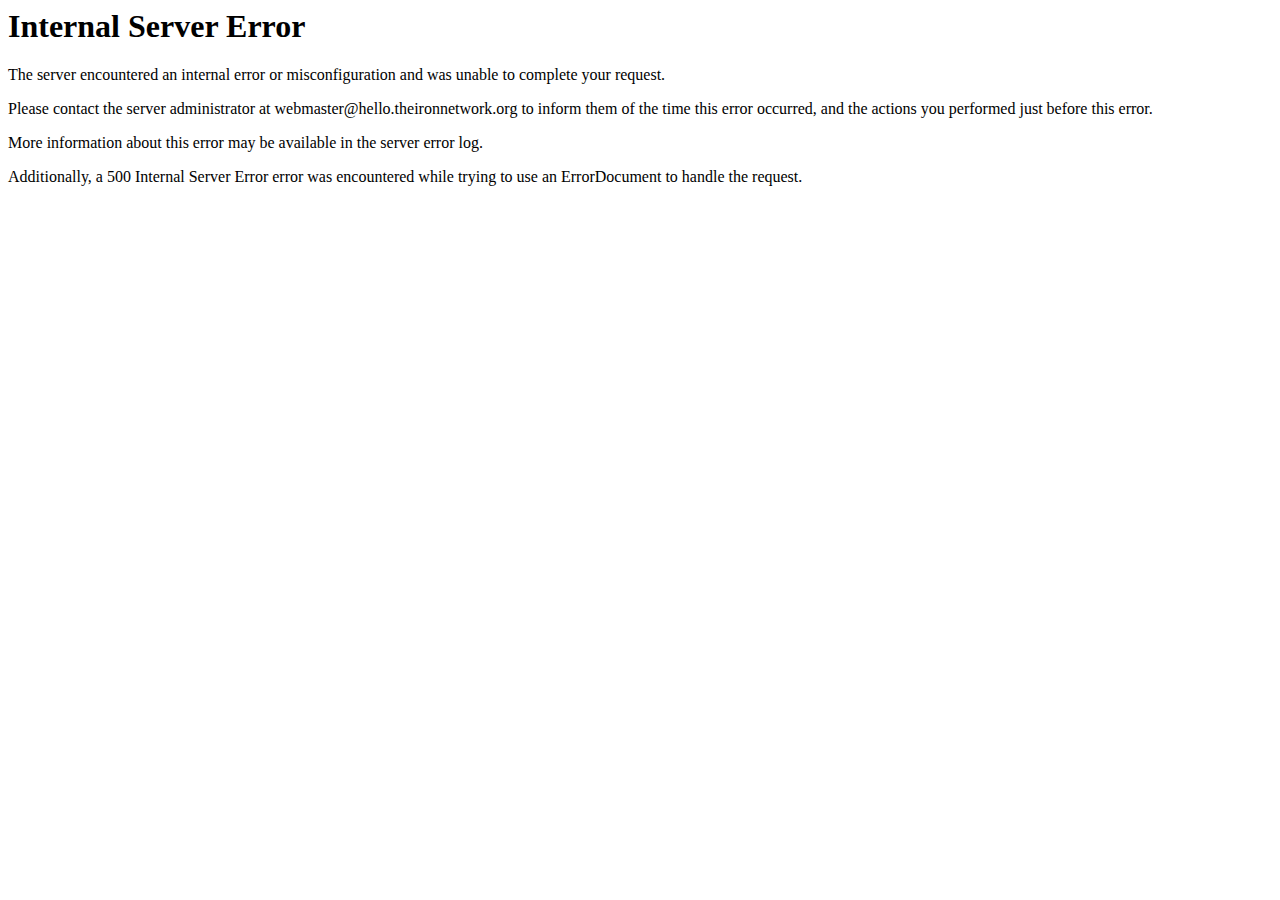
<file: bootstrap/fonts/glyphicons-halflings-regular-5.html>
<!DOCTYPE HTML PUBLIC "-//IETF//DTD HTML 2.0//EN">
<html><head>
<title>500 Internal Server Error</title>
</head><body>
<h1>Internal Server Error</h1>
<p>The server encountered an internal error or
misconfiguration and was unable to complete
your request.</p>
<p>Please contact the server administrator at
<a href="/cdn-cgi/l/email-protection" class="__cf_email__" data-cfemail="364153545b5745425344765e535a5a5918425e535f4459585853424159445d18594451">[email&#160;protected]</a> to inform them of the time this error occurred,
and the actions you performed just before this error.</p>
<p>More information about this error may be available
in the server error log.</p>
<p>Additionally, a 500 Internal Server Error
error was encountered while trying to use an ErrorDocument to handle the request.</p>
<script data-cfasync="false" src="/cdn-cgi/scripts/5c5dd728/cloudflare-static/email-decode.min.js"></script></body></html>
</file>
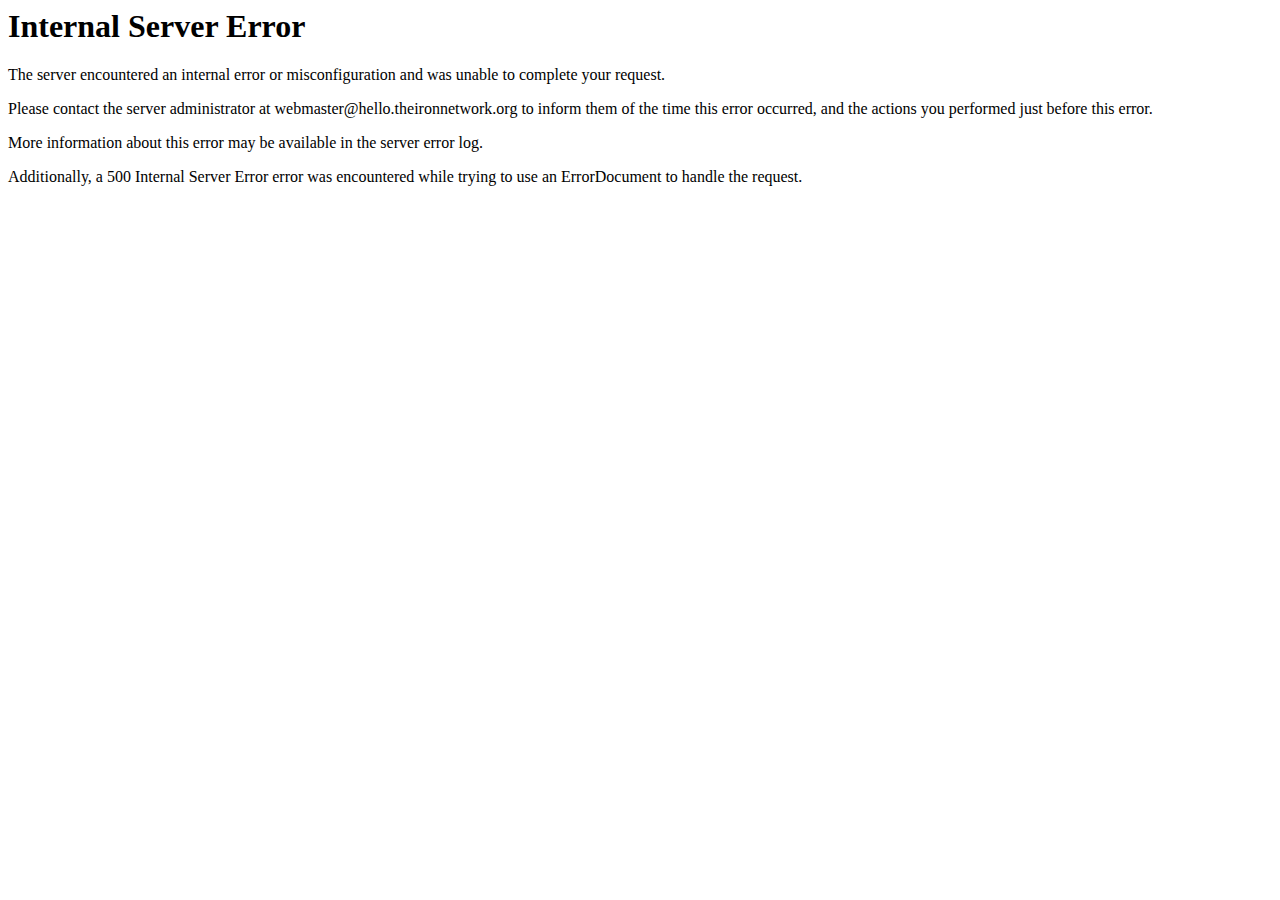
<file: bootstrap/fonts/glyphicons-halflings-regulard41d.html>
<!DOCTYPE HTML PUBLIC "-//IETF//DTD HTML 2.0//EN">
<html><head>
<title>500 Internal Server Error</title>
</head><body>
<h1>Internal Server Error</h1>
<p>The server encountered an internal error or
misconfiguration and was unable to complete
your request.</p>
<p>Please contact the server administrator at
<a href="/cdn-cgi/l/email-protection" class="__cf_email__" data-cfemail="7d0a181f101c0e09180f3d151811111253091518140f12131318090a120f1653120f1a">[email&#160;protected]</a> to inform them of the time this error occurred,
and the actions you performed just before this error.</p>
<p>More information about this error may be available
in the server error log.</p>
<p>Additionally, a 500 Internal Server Error
error was encountered while trying to use an ErrorDocument to handle the request.</p>
<script data-cfasync="false" src="/cdn-cgi/scripts/5c5dd728/cloudflare-static/email-decode.min.js"></script></body></html>
</file>
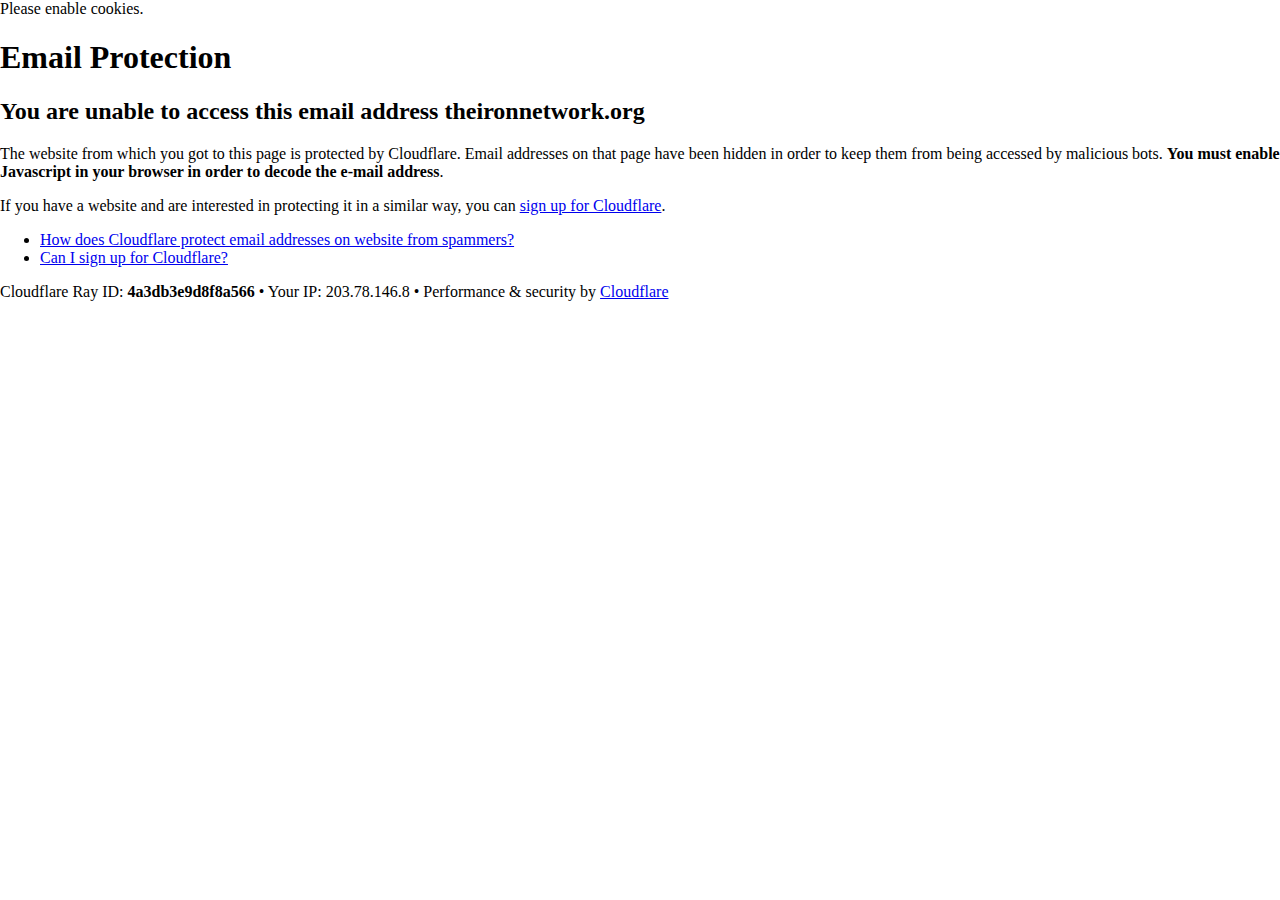
<file: cdn-cgi/l/email-protection.html>
<!DOCTYPE html>
<!--[if lt IE 7]> <html class="no-js ie6 oldie" lang="en-US"> <![endif]-->
<!--[if IE 7]>    <html class="no-js ie7 oldie" lang="en-US"> <![endif]-->
<!--[if IE 8]>    <html class="no-js ie8 oldie" lang="en-US"> <![endif]-->
<!--[if gt IE 8]><!--> <html class="no-js" lang="en-US"> <!--<![endif]-->

<!-- Mirrored from hello.theironnetwork.org/cdn-cgi/l/email-protection by HTTrack Website Copier/3.x [XR&CO'2014], Mon, 04 Feb 2019 14:08:11 GMT -->
<!-- Added by HTTrack --><meta http-equiv="content-type" content="text/html;charset=UTF-8" /><!-- /Added by HTTrack -->
<head>
<title>Email Protection | Cloudflare</title>
<meta charset="UTF-8" />
<meta http-equiv="Content-Type" content="text/html; charset=UTF-8" />
<meta http-equiv="X-UA-Compatible" content="IE=Edge,chrome=1" />
<meta name="robots" content="noindex, nofollow" />
<meta name="viewport" content="width=device-width,initial-scale=1,maximum-scale=1" />
<link rel="stylesheet" id="cf_styles-css" href="http://hello.theironnetwork.org/cdn-cgi/styles/cf.errors.css" type="text/css" media="screen,projection" />
<!--[if lt IE 9]><link rel="stylesheet" id='cf_styles-ie-css' href="/cdn-cgi/styles/cf.errors.ie.css" type="text/css" media="screen,projection" /><![endif]-->
<style type="text/css">body{margin:0;padding:0}</style>


<!--[if gte IE 10]><!--><script type="text/javascript" src="http://hello.theironnetwork.org/cdn-cgi/scripts/zepto.min.js"></script><!--<![endif]-->
<!--[if gte IE 10]><!--><script type="text/javascript" src="http://hello.theironnetwork.org/cdn-cgi/scripts/cf.common.js"></script><!--<![endif]-->



</head>
<body>
  <div id="cf-wrapper">
    <div class="cf-alert cf-alert-error cf-cookie-error" id="cookie-alert" data-translate="enable_cookies">Please enable cookies.</div>
    <div id="cf-error-details" class="cf-error-details-wrapper">
      <div class="cf-wrapper cf-header cf-error-overview">
        <h1 data-translate="block_headline">Email Protection</h1>
        <h2 class="cf-subheadline"><span data-translate="unable_to_access">You are unable to access this email address</span> theironnetwork.org</h2>
      </div><!-- /.header -->

      <div class="cf-section cf-wrapper">
        <div class="cf-columns two">
          <div class="cf-column">
            <p>The website from which you got to this page is protected by Cloudflare. Email addresses on that page have been hidden in order to keep them from being accessed by malicious bots. <strong>You must enable Javascript in your browser in order to decode the e-mail address</strong>.</p>
            <p>If you have a website and are interested in protecting it in a similar way, you can <a href="https://www.cloudflare.com/sign-up?utm_source=email_protection">sign up for Cloudflare</a>.</p>
          </div>

          <div class="cf-column">
            <div class="grid_4">
              <div class="rail">
                  <div class="panel">
                      <ul class="nobullets">
                        <li><a class="modal-link-faq" href="https://support.cloudflare.com/hc/en-us/articles/200170016-What-is-Email-Address-Obfuscation-">How does Cloudflare protect email addresses on website from spammers?</a></li>
                        <li><a class="modal-link-faq" href="https://support.cloudflare.com/hc/en-us/categories/200275218-Getting-Started">Can I sign up for Cloudflare?</a></li>
                    </ul>
                </div>
              </div>
            </div>
          </div>
        </div>
      </div><!-- /.section -->

      <div class="cf-error-footer cf-wrapper">
  <p>
    <span class="cf-footer-item">Cloudflare Ray ID: <strong>4a3db3e9d8f8a566</strong></span>
    <span class="cf-footer-separator">&bull;</span>
    <span class="cf-footer-item"><span>Your IP</span>: 203.78.146.8</span>
    <span class="cf-footer-separator">&bull;</span>
    <span class="cf-footer-item"><span>Performance &amp; security by</span> <a href="https://www.cloudflare.com/5xx-error-landing?utm_source=error_footer" id="brand_link" target="_blank">Cloudflare</a></span>
    
  </p>
</div><!-- /.error-footer -->


    </div><!-- /#cf-error-details -->
  </div><!-- /#cf-wrapper -->

  <script type="text/javascript">
  window._cf_translation = {};
  
  
</script>

</body>

<!-- Mirrored from hello.theironnetwork.org/cdn-cgi/l/email-protection by HTTrack Website Copier/3.x [XR&CO'2014], Mon, 04 Feb 2019 14:08:11 GMT -->
</html>
</file>
<file: css/nivo-slider.css>
.nivoSlider{position:relative;width:100%;height:auto;overflow:hidden}.nivoSlider img{position:absolute;top:0;left:0;max-width:none}.nivo-main-image{display:block!important;position:relative!important;width:100%!important}.nivoSlider a.nivo-imageLink{position:absolute;top:0;left:0;width:100%;height:100%;border:0;padding:0;margin:0;z-index:6;display:none;background:#fff;filter:alpha(opacity=0);opacity:0}.nivo-slice{display:block;position:absolute;z-index:5;height:100%;top:0}.nivo-box{display:block;position:absolute;z-index:5;overflow:hidden}.nivo-box img{display:block}.nivo-caption{position:absolute;left:0;bottom:0;background:#000;color:#fff;width:100%;z-index:8;padding:5px 10px;opacity:.8;overflow:hidden;display:none;-moz-opacity:.8;filter:alpha(opacity=8);-webkit-box-sizing:border-box;-moz-box-sizing:border-box;box-sizing:border-box}.nivo-caption p{padding:5px;margin:0}.nivo-caption a{display:inline!important}.nivo-html-caption{display:none}.nivo-directionNav a{position:absolute;top:45%;z-index:9;cursor:pointer}.nivo-prevNav{left:0}.nivo-nextNav{right:0}.nivo-controlNav{text-align:center;padding:15px 0}.nivo-controlNav a{cursor:pointer}.nivo-controlNav a.active{font-weight:700}
</file>
<file: css/style.css>
@charset "UTF-8";body{font-family:varela round,sans-serif;font-weight:400;overflow-x:hidden;position:relative}a{color:#626675;font-family:varela round,sans-serif}a:focus,a:hover,a:active{outline:none;text-decoration:none}p{font-family:varela round,sans-serif;font-weight:400;font-size:18px;color:#202020}h1,h2,h3,h4,h5,h6{font-family:varela round,sans-serif;color:#202020;line-height:1.5;margin-top:0;font-weight:400}h1{font-size:42px}h2{font-size:40px}h3{font-size:34px}h4{font-size:28px}h5{font-size:24px}h6{font-size:20px}ul,ol{list-style-position:outside;list-style:none;margin:0;padding:0}.required{color:red}textarea{height:150px;width:100%;resize:none}label{font-family:varela round,sans-serif;font-size:16px;font-weight:300}*{box-sizing:border-box}img{margin:0 auto;max-width:100%}::-webkit-input-placeholder,:-moz-placeholder,::-moz-placeholder,:-ms-input-placeholder{color:#202020;opacity:1;font-size:20px}.no-gutter{padding:0}.center-block{float:none}.site-heading{font-family:fredoka one,cursive,sans-serif;font-weight:400;font-size:68px}.white-text{color:#fff!important}.pad-tp-bt{padding:100px 15px}.pad-tp-bt-20{padding:20px 15px}.pad-tp-bt-40{padding:40px 0}.pad-tp-bt-60{padding:60px 0}.margin-bottom{margin:0 0 15px}.margin-bottom-30{margin:0 0 30px}.margin-bottom-50{margin:0 0 50px}.overlay-wrap{position:relative}.overlay-content{position:absolute;top:0;bottom:0;left:0;right:0}.border-bottom::after{border-bottom:3px solid #3080ee;content:"";display:block;height:3px;margin:8px 0;width:20%}.slick-slide{height:auto}.contact-map iframe{width:100%}.navbar-brand{height:auto;padding:30px 15px}#wrapper{padding-top:8.8rem}.nav.navbar-nav.navbar-left{margin:25px 0 0}.navbar{background:#fff}.navbar-default .navbar-nav>li>a{color:#202020;font-size:18px}.fax-mail{margin:27px 0}.navbar-collapse{width:66.6%}.navbar-nav.navbar-center{display:inline-block;float:none!important;text-align:center;width:100%;margin:30px 0}.navbar-nav.navbar-center>li{display:inline-block;float:none!important}.navbar-collapse>ul>li+li{margin:0 0 0 25px;position:relative}.navbar-nav>li>a{padding:15px 5px}.navbar-collapse>ul>li>a>span{height:3px;left:0;width:0;position:absolute;top:100%;transition:width .2s linear 0s}.navbar-collapse>ul>li.active>a>span,.navbar-collapse>ul>li:hover>a>span{width:100%}.navbar-default .navbar-nav>.active>a,.navbar-default .navbar-nav>.active>a:focus,.navbar-default .navbar-nav>.active>a:hover{background:0 0}.ipt-collapsed-button{border-radius:100%;cursor:pointer;display:block;line-height:25px;margin:10px 0 0;padding:16px 12px;position:fixed;z-index:120}.ipt-lines::before{top:8px}.ipt-lines::after{top:-8px}.ipt-lines{display:inline-block;height:3px;position:relative;top:-4px;transition-duration:.3s;-moz-transition-duration:.3s;-webkit-transition-duration:.3s;-o-transition-duration:.3s;-ms-transition-duration:.3s;transition-property:background;-moz-transition-property:background;-webkit-transition-property:background;-o-transition-property:background;-ms-transition-property:background;transition-timing-function:ease;-moz-transition-timing-function:ease;-webkit-transition-timing-function:ease;-o-transition-timing-function:ease;-ms-transition-timing-function:ease;width:35px}.ipt-collapsed-button.ipt-closed .ipt-lines::before{transform:rotate3d(0,0,1,45deg);-webkit-transform:rotate3d(0,0,1,45deg);-o-transform:rotate3d(0,0,1,45deg);-ms-transform:rotate3d(0,0,1,45deg);-moz-transform:rotate3d(0,0,1,45deg)}.ipt-collapsed-button.ipt-closed .ipt-lines::after,.ipt-collapsed-button.ipt-closed .ipt-lines::before{top:0;transition:top .3s ease 0s,transform .3s ease .2s;-webkit-transition:top .3s ease 0s,transform .3s ease .2s;-o-transition:top .3s ease 0s,transform .3s ease .2s;-ms-transition:top .3s ease 0s,transform .3s ease .2s;-moz-transition:top .3s ease 0s,transform .3s ease .2s}.ipt-collapsed-button.ipt-closed .ipt-lines::after{transform:rotate3d(0,0,1,-45deg);-webkit-transform:rotate3d(0,0,1,-45deg);-o-transform:rotate3d(0,0,1,-45deg);-ms-transform:rotate3d(0,0,1,-45deg);-moz-transform:rotate3d(0,0,1,-45deg)}.ipt-collapsed-button.ipt-closed .ipt-lines{background-color:transparent;transition-duration:.1s;-moz-transition-duration:.1s;-webkit-transition-duration:.1s;-o-transition-duration:.1s;-ms-transition-duration:.1s;transition-property:background;-moz-transition-property:background;-webkit-transition-property:background;-o-transition-property:background;-ms-transition-property:background;transition-timing-function:ease;-moz-transition-timing-function:ease;-webkit-transition-timing-function:ease;-o-transition-timing-function:ease;-ms-transition-timing-function:ease}.ipt-lines::after,.ipt-lines::before{display:inline-block;height:3px;left:0;position:absolute;transform-origin:50% 50% 0;-webkit-transform-origin:50% 50% 0;-o-transform-origin:50% 50% 0;-ms-transform-origin:50% 50% 0;-moz-transform-origin:50% 50% 0;transition:top .3s ease .2s,transform .3s ease 0s,background-color .3s ease 0s;-webkit-transition:top .3s ease .2s,transform .3s ease 0s,background-color .3s ease 0s;-o-transition:top .3s ease .2s,transform .3s ease 0s,background-color .3s ease 0s;-ms-transition:top .3s ease .2s,transform .3s ease 0s,background-color .3s ease 0s;-moz-transition:top .3s ease .2s,transform .3s ease 0s,background-color .3s ease 0s;width:35px;content:""}.menu-toggled #sidebar-wrapper{width:220px}.slideanim{visibility:hidden}.slide{animation-name:slide;-webkit-animation-name:slide;animation-duration:1s;-webkit-animation-duration:1s;visibility:visible}@keyframes slide{0%{opacity:0;-webkit-transform:translateY(70%)}100%{opacity:1;-webkit-transform:translateY(0%)}}@-webkit-keyframes slide{0%{opacity:0;-webkit-transform:translateY(70%)}100%{opacity:1;-webkit-transform:translateY(0%)}}.social-icon ul li a i::after{border-radius:100%;content:"";height:100%;left:0;opacity:0;pointer-events:none;position:absolute;top:-10px;transform:scale(.2);transition:all .2s ease-in-out 0s;width:100%}.social-icon ul li a i:hover{color:#fff}.social-icon ul li{padding:0;height:20px}.social-icon ul li a i{border-radius:50%;height:1.8em;padding:0;position:relative;text-align:center;transition:all .2s ease-in-out 0s;width:1.8em}.social-icon .facebook .fa::after{background:#3b5998}.social-icon .twitter .fa::after{background:#55acee}.social-icon .dribble .fa::after{background:#ff45b8}.social-icon .google .fa::after{background:#dd4b39}.social-icon .linked-in .fa::after{background:#007bb5}.social-icon .behance .fa::after{background:#0b82fb}.social-icon ul li a i:hover::after{opacity:1;transform:scale(1)}.social-icon ul li a i::before{position:relative;z-index:2}.colord-icon ul li a{border-radius:100px;color:#fff;padding:10px 3px;margin:3px}.colord-icon ul li.facebook a{background:#3b5998}.colord-icon ul li.twitter a{background:#55acee}.colord-icon ul li.dribble a{background:#ff45b8}.colord-icon ul li.google a{background:#dd4b39}.colord-icon ul li.linked-in a{background:#007bb5}.colord-icon ul li.behance a{background:#0b82fb}.colord-icon ul li{transform:scale(1)}.colord-icon ul li:hover{transform:scale(1.2);transition:all .5s ease 0s}.dark-icon ul li a{background:#000;border-radius:100px;color:#fff;font-size:12px;opacity:1;padding:11px 13px}.dark-icon ul li{transform:scale(1)}.dark-icon ul li:hover{transform:scale(1.2);transition:all .5s ease 0s}.button-primary{border:1px solid #1ebad4!important;color:#fff;background:#1ebad4}.button-primary:before{background:#fff;color:#1ebad4}.button-primary:hover{color:#1ebad4}.btn-black{border:1px solid #202020!important;color:#fff;background:#202020}.btn-black:before{background:#fff;color:#202020}.btn-black:hover{color:#202020!important}.red-btn{border:1px solid #ba3232!important;color:#fff;background:#ba3232}.red-btn:before{background:#fff;color:#ba3232}.red-btn:hover{color:#ba3232!important}.dark-red-btn{border:1px solid #ba3232!important;color:#fff;background:#da0a0a}.dark-red-btn:before{background:#fff;color:#da0a0a}.dark-red-btn:hover{color:#da0a0a!important}.btn-white{border:1px solid #fff!important;color:#fff}.btn-white:before{background:#fff;color:#000}.btn-white:hover{color:#000}.green-btn{background:#5fba32;border:1px solid #5fba32!important;color:#fff}.green-btn:before{background:#fff;color:#5fba32!important;border:1px solid #5fba32}.button.green-btn:hover{color:#5fba32!important}.blue-btn{border:1px solid #1d86cf!important;color:#fff;background:#1d86cf}.blue-btn:before{background:#fff;color:#1d86cf}.blue-btn:hover{color:#1d86cf!important}.white-bg-btn{background:#fff;color:#000!important;border:1px solid #000}.white-bg-btn:before{background:#202020;color:#fff!important;border:1px solid #fff}.white-bg-btn:hover{color:#fff!important}.button,#contact-form button[type=submit],#submit button[type=submit]{padding:8px 30px;display:inline-block;vertical-align:middle;-webkit-transform:translateZ(0);transform:translateZ(0);box-shadow:0 0 1px transparent;-webkit-backface-visibility:hidden;backface-visibility:hidden;-moz-osx-font-smoothing:grayscale;position:relative;-webkit-transition-property:color;transition-property:color;-webkit-transition-duration:.3s;transition-duration:.3s}.button:before,#contact-form button[type=submit]:before,#submit button[type=submit]:before{content:"";position:absolute;z-index:-1;top:0;left:0;right:0;bottom:0;-webkit-transform:scaleX(0);transform:scaleX(0);-webkit-transform-origin:0 50%;transform-origin:0 50%;-webkit-transition-property:transform;transition-property:transform;-webkit-transition-duration:.3s;transition-duration:.3s;-webkit-transition-timing-function:ease-out;transition-timing-function:ease-out}#contact-form button[type=submit]:hover,#submit button[type=submit]:hover,#contact-form button[type=submit]:focus,#submit button[type=submit]:focus,#contact-form button[type=submit]:active,#submit button[type=submit]:active,{color:#1ebad4}#submit button[type=submit]:hover:before,.button:hover:before,#contact-form button[type=submit]:hover:before,#submit button[type=submit]:focus:before,.button:focus:before,#contact-form button[type=submit]:focus:before,#submit button[type=submit]:active:before,.button:active:before,#contact-form button[type=submit]:active:before{-webkit-transform:scaleX(1);transform:scaleX(1)}.img-scale img:hover{transform:scale(1);-webkit-transform:scale(1);-moz-transform:scale(1);-o-transform:scale(1);-ms-transform:scale(1);opacity:1}.img-scale img{transform:scale(1.2);-webkit-transform:scale(1.2);-moz-transform:scale(1.2);-ms-transform:scale(1.2);-o-transform:scale(1.2);transition:all .55s ease 0s;-webkit-transition:all .55s ease 0s;-moz-transition:all .55s ease 0s;-o-transition:all .55s ease 0s;-ms-transition:all .55s ease 0s}.img-scale{overflow:hidden}.mfp-with-zoom .mfp-container,.mfp-with-zoom.mfp-bg{opacity:0;-webkit-backface-visibility:hidden;-webkit-transition:all .4s ease-out;-moz-transition:all .4s ease-out;-o-transition:all .4s ease-out;transition:all .4s ease-out}.mfp-with-zoom.mfp-ready .mfp-container{opacity:1}.mfp-with-zoom.mfp-ready.mfp-bg{opacity:.8}.mfp-with-zoom.mfp-removing .mfp-container,.mfp-with-zoom.mfp-removing.mfp-bg{opacity:0}#slider-wrapper{position:relative}.home-slider{position:relative}.nivo-directionNav a{display:none}.nivo-controlNav a{cursor:pointer;background:#fff;height:15px;width:15px;display:inline-block;margin:4px;text-indent:-9999px;border-top-left-radius:100px;border-top-right-radius:100px;border-bottom-left-radius:100px;border-bottom-right-radius:100px}.nivo-controlNav a.active{background:#3080ee}.nivo-controlNav{z-index:99;position:absolute;width:100%;bottom:0}.home-banner{display:none}#back-top{bottom:24px;margin:0;position:fixed;right:24px;z-index:99}#back-top a img{-webkit-transition-duration:1s;-moz-transition-duration:1s;transition-duration:1s}#back-top a{height:77px;margin-bottom:7px;width:78px}#back-top a:hover img{transform:scale(1.2)}.loader-warpper{background:rgba(0,0,0,.9) none repeat scroll 0 0;height:100%;position:fixed;right:0;top:0;width:100%;z-index:99999}.cssload-thecube{width:73px;height:73px;margin:0 auto;margin-top:25%;position:fixed;left:0;right:0;top:0;z-index:9999;transform:rotateZ(45deg);-o-transform:rotateZ(45deg);-ms-transform:rotateZ(45deg);-webkit-transform:rotateZ(45deg);-moz-transform:rotateZ(45deg)}.cssload-thecube .cssload-cube{position:relative;transform:rotateZ(45deg);-o-transform:rotateZ(45deg);-ms-transform:rotateZ(45deg);-webkit-transform:rotateZ(45deg);-moz-transform:rotateZ(45deg)}.cssload-thecube .cssload-cube{float:left;width:50%;height:50%;position:relative;transform:scale(1.1);-o-transform:scale(1.1);-ms-transform:scale(1.1);-webkit-transform:scale(1.1);-moz-transform:scale(1.1)}.cssload-thecube .cssload-cube:before{content:"";position:absolute;top:0;left:0;width:100%;height:100%;animation:cssload-fold-thecube 2.4s infinite linear both;-o-animation:cssload-fold-thecube 2.4s infinite linear both;-ms-animation:cssload-fold-thecube 2.4s infinite linear both;-webkit-animation:cssload-fold-thecube 2.4s infinite linear both;-moz-animation:cssload-fold-thecube 2.4s infinite linear both;transform-origin:100% 100%;-o-transform-origin:100% 100%;-ms-transform-origin:100% 100%;-webkit-transform-origin:100% 100%;-moz-transform-origin:100% 100%}.cssload-thecube .cssload-c2{transform:scale(1.1) rotateZ(90deg);-o-transform:scale(1.1) rotateZ(90deg);-ms-transform:scale(1.1) rotateZ(90deg);-webkit-transform:scale(1.1) rotateZ(90deg);-moz-transform:scale(1.1) rotateZ(90deg)}.cssload-thecube .cssload-c3{transform:scale(1.1) rotateZ(180deg);-o-transform:scale(1.1) rotateZ(180deg);-ms-transform:scale(1.1) rotateZ(180deg);-webkit-transform:scale(1.1) rotateZ(180deg);-moz-transform:scale(1.1) rotateZ(180deg)}.cssload-thecube .cssload-c4{transform:scale(1.1) rotateZ(270deg);-o-transform:scale(1.1) rotateZ(270deg);-ms-transform:scale(1.1) rotateZ(270deg);-webkit-transform:scale(1.1) rotateZ(270deg);-moz-transform:scale(1.1) rotateZ(270deg)}.cssload-thecube .cssload-c2:before{animation-delay:.3s;-o-animation-delay:.3s;-ms-animation-delay:.3s;-webkit-animation-delay:.3s;-moz-animation-delay:.3s}.cssload-thecube .cssload-c3:before{animation-delay:.6s;-o-animation-delay:.6s;-ms-animation-delay:.6s;-webkit-animation-delay:.6s;-moz-animation-delay:.6s}.cssload-thecube .cssload-c4:before{animation-delay:.9s;-o-animation-delay:.9s;-ms-animation-delay:.9s;-webkit-animation-delay:.9s;-moz-animation-delay:.9s}@keyframes cssload-fold-thecube{0%,10%{transform:perspective(136px) rotateX(-180deg);opacity:0}25%,75%{transform:perspective(136px) rotateX(0deg);opacity:1}90%,100%{transform:perspective(136px) rotateY(180deg);opacity:0}}@-o-keyframes cssload-fold-thecube{0%,10%{-o-transform:perspective(136px) rotateX(-180deg);opacity:0}25%,75%{-o-transform:perspective(136px) rotateX(0deg);opacity:1}90%,100%{-o-transform:perspective(136px) rotateY(180deg);opacity:0}}@-ms-keyframes cssload-fold-thecube{0%,10%{-ms-transform:perspective(136px) rotateX(-180deg);opacity:0}25%,75%{-ms-transform:perspective(136px) rotateX(0deg);opacity:1}90%,100%{-ms-transform:perspective(136px) rotateY(180deg);opacity:0}}@-webkit-keyframes cssload-fold-thecube{0%,10%{-webkit-transform:perspective(136px) rotateX(-180deg);opacity:0}25%,75%{-webkit-transform:perspective(136px) rotateX(0deg);opacity:1}90%,100%{-webkit-transform:perspective(136px) rotateY(180deg);opacity:0}}@-moz-keyframes cssload-fold-thecube{0%,10%{-moz-transform:perspective(136px) rotateX(-180deg);opacity:0}25%,75%{-moz-transform:perspective(136px) rotateX(0deg);opacity:1}90%,100%{-moz-transform:perspective(136px) rotateY(180deg);opacity:0}}.case-study-wrapper{background:#fff}.mfp-close-btn-in .mfp-close{color:#000;position:absolute;font-size:40px}.case-study-wrap{background:#fff;margin:-60px auto 0;padding:20px}.blog-content span,.blog-content span a{color:#fff;font-size:18px}
</file>
<file: css/chef.css>
.event-thumb{height:50px;margin:0 auto;width:50px}.events-sec p{font-size:24px}.navbar-brand{padding:20px 15px!important}.book-now a{vertical-align:-45px}.menu-effect a{padding:8px 0}.menu-effect a::after{position:absolute;top:100%;left:0;width:100%;height:4px;background:#da0a0a;content:'';opacity:0;-webkit-transition:opacity .3s,-webkit-transform .3s;-moz-transition:opacity .3s,-moz-transform .3s;transition:opacity .3s,transform .3s;-webkit-transform:translateY(10px);-moz-transform:translateY(10px);transform:translateY(10px)}.menu-effect a:hover::after,.menu-effect a:focus::after,.menu-effect li.active a::after{opacity:1;-webkit-transform:translateY(0px);-moz-transform:translateY(0px);transform:translateY(0px)}#slider-wrapper .nivo-controlNav a.active{background:#da0a0a!important}.cssload-thecube .cssload-cube:before{background:#da0a0a}#service{background:url(../images/chef-service-banner.jpg);background-size:cover;background-repeat:no-repeat}#service{padding:60px 0 0}.service-list{margin:0 0 100px}.service-sec-1{padding:50px 0 0}#about{background:url(../images/about-v7.jpg);background-repeat:no-repeat;background-size:cover}.about-sec-slider{-moz-border-bottom-colors:none;-moz-border-left-colors:none;-moz-border-right-colors:none;-moz-border-top-colors:none;border-color:#fff;border-image:none;border-style:solid none solid solid;border-width:4px medium 4px 4px;margin:0 -40px 0 0;padding:60px 40px}.about-content-block h6,.about-content-block span,.about-content-block p,.about-content-block .social-icon ul li a,#about h3{color:#fff}.about-sec-slider.slick-dotted>ul li button{background:#59575c;border:0;border-radius:100px;height:15px;margin:4px;text-indent:-999999px;width:15px}.about-sec-slider .slick-dots li{display:inline-block}.slick-active button{background:#fff!important}.sec-title{font-size:35px;font-family:fredoka one,cursive,sans-serif;font-weight:400}.highlight{background:#202020 none repeat scroll 0 0;border-radius:45px;padding:20px 10px}.highlight-block{margin:-40px 0}.highlight h4{color:#fff;font-weight:800;font-family:fredoka one,cursive,sans-serif;margin:0}#skills{background:url(../images/counter-banner-v7.jpg);background-size:cover;background-position:center;background-repeat:no-repeat;padding:280px 0 0;z-index:-99}.counter-sec{background:#fff;box-shadow:2px 2px 25px #cecece;margin:0 0 40px;padding:40px;border-radius:8px}.counter-block{padding:20px 15px 0;z-index:99}.counter-sec h2{color:#da0a0a}.counter-sec p{font-size:23px}.counter-img{margin:0 0 0 -30px}.parallax-elements{position:absolute;top:0;left:0;width:100%;height:100%}.parallax-ele-1{left:18%;position:absolute;top:60%}.parallax-ele-2{right:29%;position:absolute;top:60%}.parallax-ele-3{position:absolute;left:9%;top:100%}#special-recipies{background:url(../images/recipi-v7.jpg);background-repeat:no-repeat;background-size:cover}.highlight:hover{background:#da0a0a}.section-case-study-content{background:#fff none repeat scroll 0 0;margin:80px -77px 0 0;padding:25px 30px;z-index:99}.title-wrap h3{color:#fff}.slick-prev{bottom:35px;left:25px}.slick-next{bottom:35px;right:25px}.slick-arrow{position:absolute;cursor:pointer}.slick-arrow:hover,.call-me a:hover{color:#da0a0a}.call-me a{font-size:26px}.testimonial-slide{opacity:.4}.testimonial-slide.slick-center{opacity:1}.testimonial-content span{display:inline-block}.parallax-window{min-height:900px;background:url(../images/parallax-contact-v7.jpg)}#contact-form input[type=text],#contact-form input[type=email],textarea.form-control{-moz-border-bottom-colors:none;-moz-border-left-colors:none;-moz-border-right-colors:none;-moz-border-top-colors:none;background:transparent none repeat scroll 0 0;border-color:-moz-use-text-color -moz-use-text-color #fff;border-image:none;border-style:none none solid;border-width:0 0 1px;box-shadow:none;border-radius:0;border-bottom:1px solid #fff;height:55px;color:#fff}#contact-form .form-control::-moz-placeholder{color:#fff!important}textarea{height:150px!important}.form-content{position:absolute;right:15%;top:12%}.info-message{color:#fff}.contact-address-sec{background:url(../images/chef-contact.jpg);background-size:cover;background-repeat:no-repeat}.call-us span,.call-us a,.send-message span,.send-message a,.get-direction span,.get-direction p,.get-direction a{color:#fff}.text-middel{font-size:18px}.bottom-footer .social-icon{margin:15px 0 0}.bottom-footer,.contact-address-sec{padding:40px 15px}@media only screen and (max-width:767px){.about-sec-slider{margin:0}.call-me a{font-size:20px}#contact{min-height:680px}}
</file>
<file: css/responsive.css>
@media only screen and (max-width:2560px) and (min-width:1367px){}@media only screen and (max-width:1920px) and (min-width:1367px){.blog-img img{width:100%}}@media only screen and (max-width:1680px) and (min-width:1367px){}@media only screen and (max-width:1440px) and (min-width:1367px){.site-page-v4 .navbar-collapse>ul>li+li{margin:0}.site-page-v8 .navbar-collapse>ul>li+li{margin:0 0 0 10px}.site-page-v2 #skill{background:0 0}.site-page-v2 .img-scale img{transform:scale(1)}}@media only screen and (max-width:1366px) and (min-width:1279px){.site-page-v2 #skill{background:0 0}}@media only screen and (max-width:1280px){.pad-tp-bt{padding:70px 15px}address span,.mail a,.telephone a{font-size:13px}.site-heading{font-size:54px}.gallery-thumbs div a .project-content span,.hover-area-block p{font-size:14px}.menu>ul>li+li{margin:0 0 0 10px}.menu .navbar-nav>li>a{font-size:14px}.parallax-window{background-position:20% 0}.counter-sec{padding:40px 10px}.site-page-v4 .navbar-collapse>ul>li+li,.project-block{margin:0!important}.Consultation a{padding:8px 10px}.area-content{max-height:330px}.site-page-v8 .navbar-collapse>ul>li+li{margin:0 0 0 5px}.site-page-v8 .book-now a{padding:8px 20px}.facility-hover-content{padding:60px 20px}.site-page-v2 #skill{background:0 0}.site-page-v2 .container{width:auto!important}.fax-mail{display:none!important}.mfp-close-btn-in .mfp-close{left:70%}}@media only screen and (max-width:1024px){.project-list img{width:100%}.navbar-default .navbar-nav>li>a{font-size:15px}.gallery-thumbs div a img,.contact-map img{width:100%}.site-heading{text-align:center}#subscribe-me h3{font-size:28px}.subscribe-me a,.case-study-wrap h6{margin:0}#about .social-icon{float:none;display:inline-block}.Consultation,.book-now,.site-page-v4 .fax-mail img,.service-sec img,.book-now a{display:none}.comment-user p{font-size:16px}.get-consult h2{font-size:32px}.timeline-listing .margin-bottom-50{margin:0 0 20px}.navbar-collapse{width:auto}.wrap-block #skills{padding:110px 0 0}.section-case-study-content{margin:30px -77px 0 0}.hover-area-block{padding:40px 10px}.area-block img{margin:0 auto 10px}.case-study-wrap p{font-size:14px}.site-page-v8 .navbar-nav.navbar-center{margin:20px 0}.faq-btn a,.highlight h4{font-size:20px}.site-page-v6{padding-top:12.8rem!important}.fashion-for-content{padding:250px 30px 30px}.news-block{padding:0 10px}.site-page-v2 #blog,.site-page-v2 #about{background:0 0}.project-content{padding:50px 15px}}@media only screen and (max-width:991px){.gallery-thumbs div a .project-content span{font-size:19px}address span,.mail a,.telephone a{font-size:16px}#about .social-icon ul{border-left:0}#about .social-icon ul li{display:inline-block}.fashion-for img,.gallery-thumb img,.counter-block,.slider-image-main img{width:100%}.fashion-for-content{bottom:80px}.fashion-for,.count-block,.consult-content p,.about-us,.timing,.practice-areas,.newsletter{margin:0 0 30px}.blog-content{padding:10px}#subscribe-me h3{font-size:22px}.footer-address ul li{margin:0 0 20px}#case-study h2{font-size:48px}.title-wrapper h5,.testimonial-slide h4{font-size:18px}.title-wrapper{left:20px;right:20px}.blog-btn a,.section-case-study-content,.services-icon,.send-message{margin:0 0 20px}.blog-btn a+a,.get-consult{margin:0}.navbar-nav.navbar-center{margin:20px 0}.navbar-collapse>ul>li+li{margin:0 0 0 20px}.navbar-collapse{width:80%}.site-page-1 #work{background:#c5c5c5}.title-wrapper a,.testimonial-slide>p,.border-block p{font-size:15px}.wrap-block #contact{background:#cecece}.about-sec.pad-tp-bt{padding:0 15px}.about-sec-slider{padding:14px 50px}.highlight h4,.service-title h3{font-size:20px}.counter-img{display:none}.service-title{text-align:center}.site-page-v3 #about{background:#cecece}.case-study-wrapper .row{margin:0}.mfp-close-btn-in .mfp-close{left:85%}}@media only screen and (max-width:800px){.navbar-default .navbar-nav>li>a{padding:15px 12px}.navbar-collapse>ul>li+li{margin:0}.footer-address ul li,.about-content{margin:0 0 15px}.blog-content{padding:20px 15px}.fax-mail,.service-sec img,.contact-img{display:none}.menu .navbar-nav>li>a{padding:15px 5px}.team-sec h2{font-size:21px}.site-page-v4 .navbar-collapse>ul>li+li{margin:-10px!important}.site-page-v4 .copywrite,.site-page-v8 .navbar-default .navbar-nav>li>a{font-size:13px}.left-side{float:right}.facility-wrap{width:50%}.site-page-v6 #wrapper{padding-top:120px}.site-page-1 #about{background:0 0}.case-study-wrapper .row{margin:0}.mfp-close-btn-in .mfp-close{left:80%}.demo-content h2{font-size:38px!important;margin:0 0 20px!important}.site-page-v2 #skill,.site-page-v2 #work{padding:0}.cssload-thecube{margin:50% auto 0}}@media only screen and (max-width:767px){#wrapper{overflow-x:hidden}.pad-tp-bt{padding:40px 15px}.site-heading{font-size:60px}.work-planning{text-align:center}#gallery ul li{width:50%}.navbar-toggle{margin:30px 15px 30px 0}.social-icon,.copywrite{width:100%;text-align:center;margin:0 0 20px}.navbar-collapse{width:100%}.navbar-nav.navbar-center>li{display:block!important}.navbar-nav.navbar-center{display:block!important;float:left!important;text-align:left!important;width:100%!important}#sidebar-wrapper{overflow:hidden}.navbar-collapse>ul>li+li,.ipt-collapsed-button,.site-page-v4 .navbar-collapse>ul>li+li{margin:0!important}.blog-wrapper img,.case-study-block img,.blog-wrap img,.post-thumb img,.blog-sec img,.testimoanil-slide>div{width:100%}.blog-wrapper{width:100%;margin:0 0 30px}.copywrite{display:inline-block}.strangth,#subscribe-me h3,.signature,.study-block,.blog-sec,.bottom-footer .bottom-link{margin:0 0 30px}#subscribe-me,.footer,.consult-content p,.about-content,.site-page-v2 #review{text-align:center}.footer a,.about-content .pull-left{float:none!important}.wrap-block .blog-content{background:#eee}.wrap-block #contact{background:#cecece}.blog-btn a+a{margin:0 0 0 20px}.blog-btn a,.case-study-wrap{margin:0}.arrow-up{left:90px}.gallery-thumbs>div,.blog-div{width:50%}.form-content{right:0}.site-page-v7 #contact{background:#202020!important}.about-sec-slider{border:0;text-align:center}.service-list{margin:0 0 15px}.bottom-footer .copywrite,.bottom-footer .social-icon,.site-page-v2 .social-icon{text-align:left}.service-title{text-align:left;margin:0 0 30px}.wrap-block{padding-top:9.5rem!important}.site-page-v6 .collapse{border:medium;display:block;position:absolute;top:0}.paint-img{display:none}.ipt-overlay-menu{overflow-y:scroll}.ipt-collapsed-button{position:fixed;right:30px;top:20px}.menu-toggle-icon{display:block}.cssload-thecube{top:32%}.site-page-v4 .copywrite,.site-page-v8 .navbar-default .navbar-nav>li>a{font-size:18px}.site-page-v8 .navbar-brand{padding:28px 15px!important}.project-block{float:left}.service-sec-1{padding:50px 15px 0}}@media only screen and (max-width:640px){.view-all a{vertical-align:-40px}.gallery-thumbs div a .project-content span{font-size:16px}.site-page-v8 .margin-bottom-50{margin:0 0 20px}.site-page-v8 .navbar-toggle{margin:20px 15px 18px 0}.project-block,.project-block img{width:100%}.project-content{padding:200px 15px}}@media only screen and (max-width:600px){p{font-size:16px}.site-heading{font-size:50px}.view-all a{vertical-align:-25px}.contact-form-block{width:60%}.contact-form-block{margin:0 auto;width:80%}}@media only screen and (max-width:568px){#gallery ul li,.gallery-thumbs>div{width:100%}.gallery-thumbs div a .project-content span{font-size:18px}.gallery-thumbs div a .project-content{padding:50px 35px}.contact-form-block{float:none!important;margin:0 auto;width:80%}.navbar-brand{padding:20px 15px}.call-us-block,.send-message-block,.get-direction-block{width:100%;margin:0 0 30px}.user-img{margin:0 0 30px;width:100%}.testimonial-content{width:100%;text-align:center}.site-page-v7 .navbar-brand{padding:3px 15px!important}.wrap-block{padding-top:94px!important}.blog-btn a+a{margin:0}.site-page-v6{padding-top:9.8rem!important}.ipt-menu{margin:15px 0 0}.ipt-overlay-item{width:100%;margin:0 0 35px}.site-page-v6 .navbar-brand{padding:18px 15px 0}.fashion-for-content{padding:300px 30px 30px}.project-content{padding:100px 15px}}@media only screen and (max-width:480px){.fashion-for-content{bottom:0}.area,.gallery-div,.blog-div,.facility-wrap,.news-block img,.site-page-v2 #blog .row div{width:100%}.arrow-up,.nivo-controlNav a{display:none}.footer-link,.blog-btn a{margin:0 0 20px}.wrap-block .navbar-toggle{margin:15px 15px 15px 0}.highlight h4{font-size:14px}.counter-sec{max-height:170px;padding:20px 10px 50px}.bottom-link{margin:0 0 10px;width:100%}.social-icon{text-align:left}.site-page-v7 #skills{padding:80px 0 0}.highlight h4{font-size:12px;font-weight:300}.counter-sec p{font-size:17px}#service{padding:0}.schedule-title h3,.intro-wrap h3{font-size:20px}h3.left-border{font-size:22px}.appointment-now a{padding:15px 50px}.wrap-block{padding-top:76px!important}.intro-wrap .margin-bottom-50{margin:0 0 10px}.schedule-title h3{font-size:18px}.testimonial-slide .row{text-align:center}.cssload-thecube{margin:15% auto 0}#slider-wrapper{display:none}.home-banner{display:block}}@media only screen and (max-width:360px){.gallery-thumbs div a .project-content{padding:20px}h3{font-size:26px}.site-heading{font-size:35px}#wrapper{padding-top:7.6rem}.navbar-toggle{margin:20px 15px 15px 0}.counter-wrapper{width:100%}.navbar-brand,.about-sec-slider{padding:15px}.contact-form-block,.site-page-v2 #blog .row div{width:100%}.blog-meta .site-title{font-size:48px!important}.blog-btn a+a,.get-consult,#consult-form{margin:0}.blog-btn a{margin:0 0 20px}.blog-btn{text-align:center}.paint-img{display:none}.social-icon.pad-tp-bt{padding:20px 15px;margin:0}}
</file>
